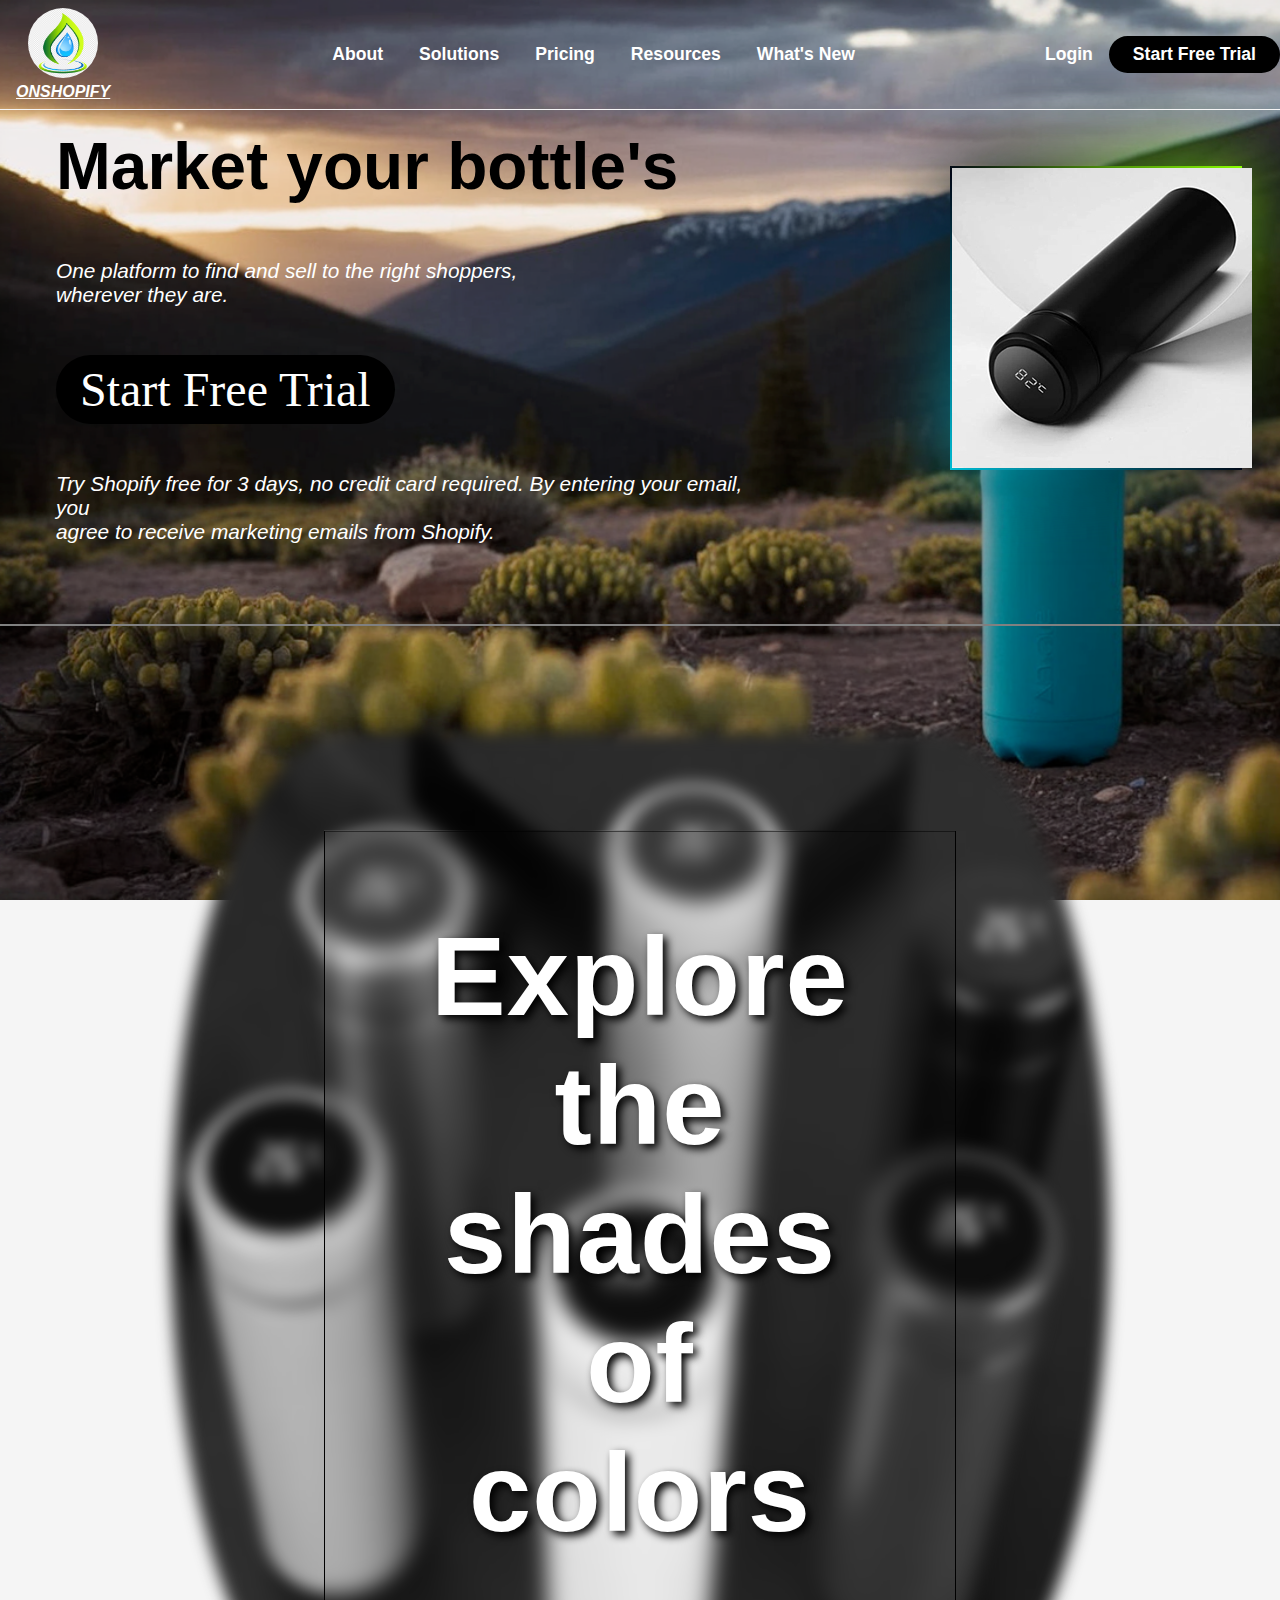
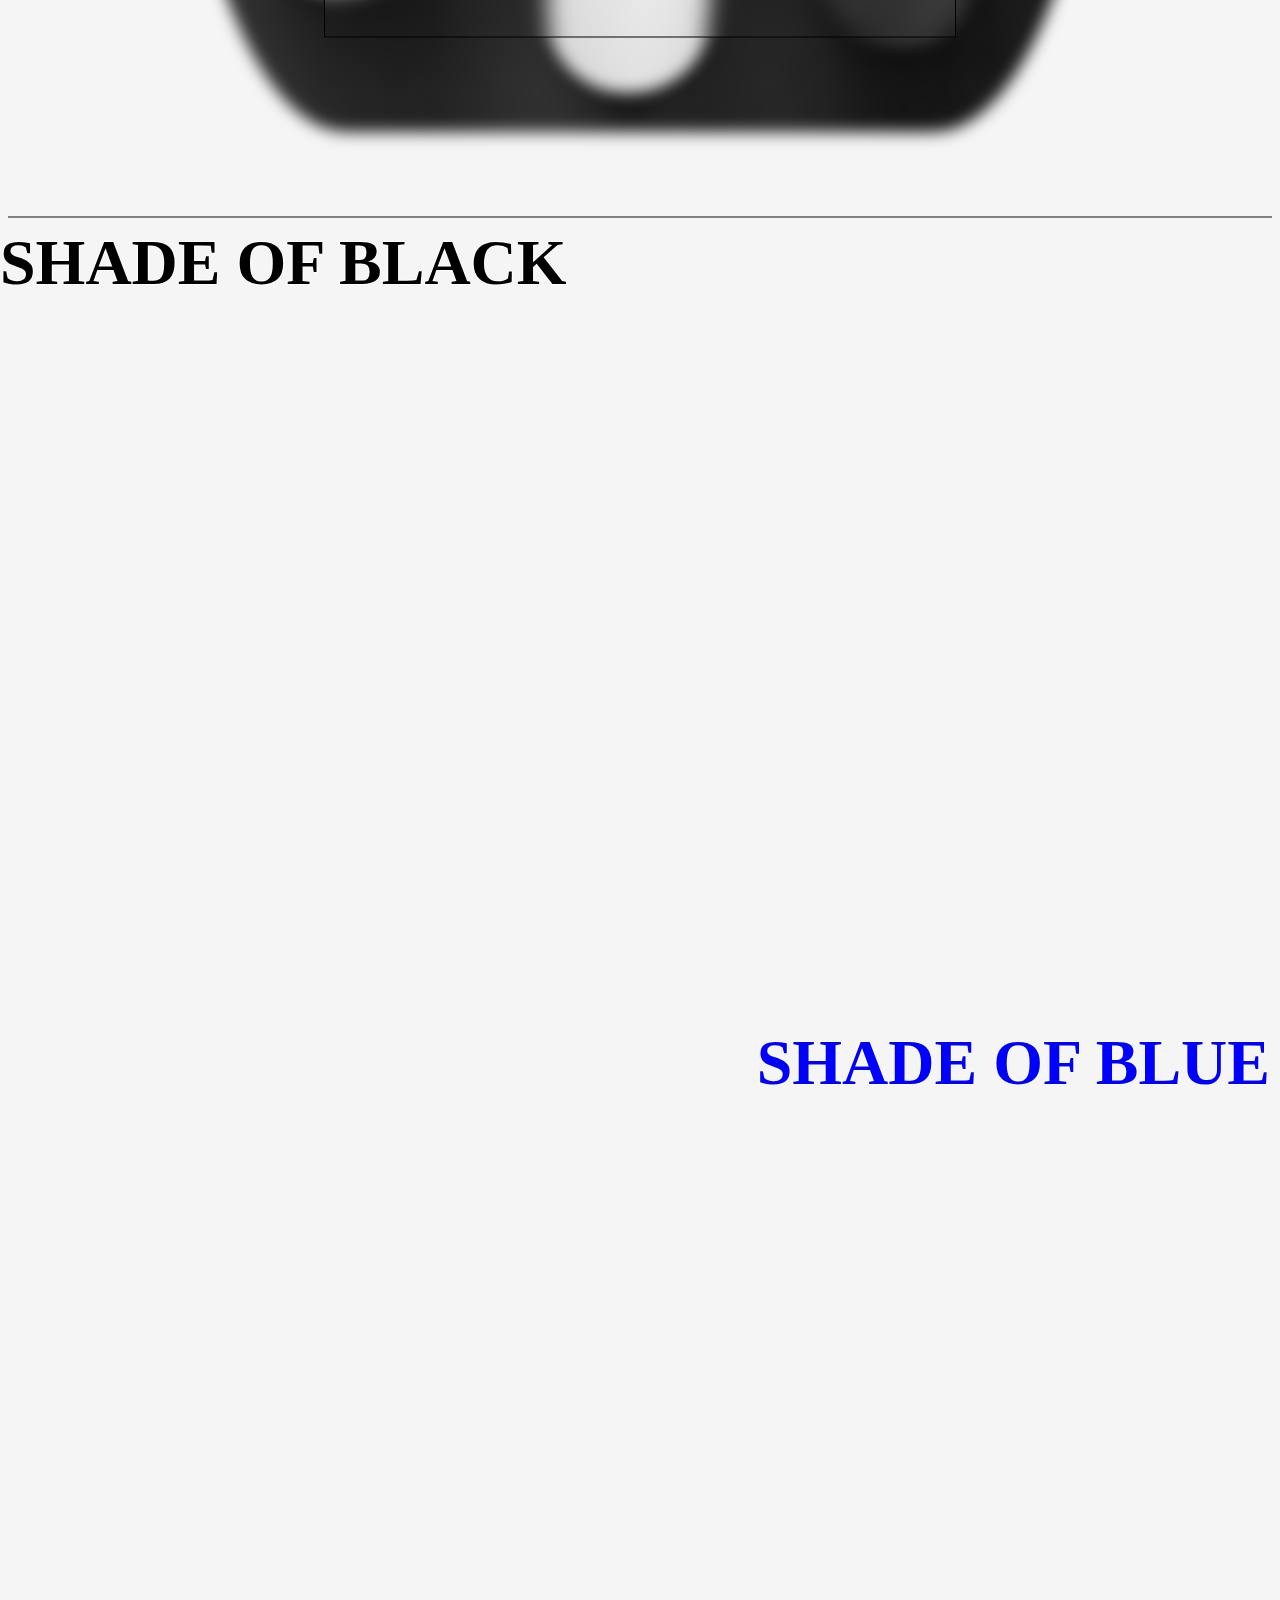
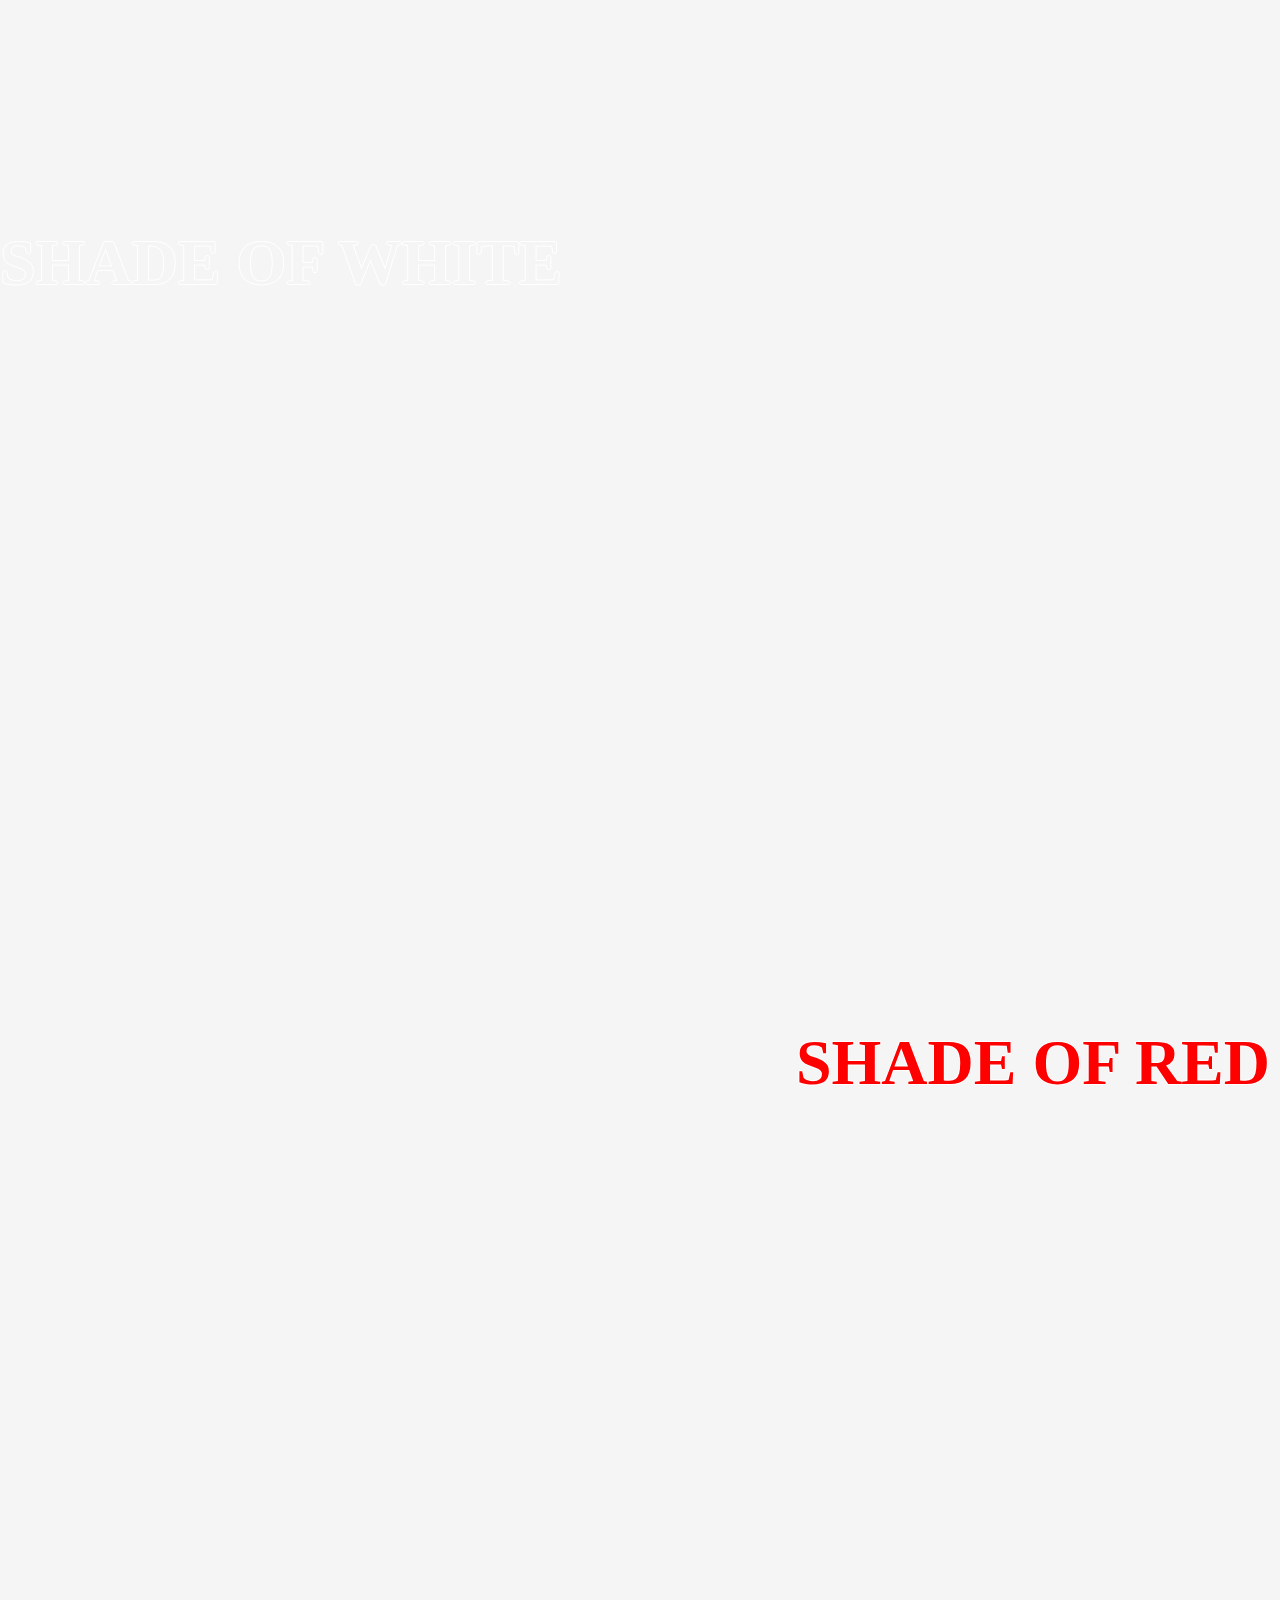
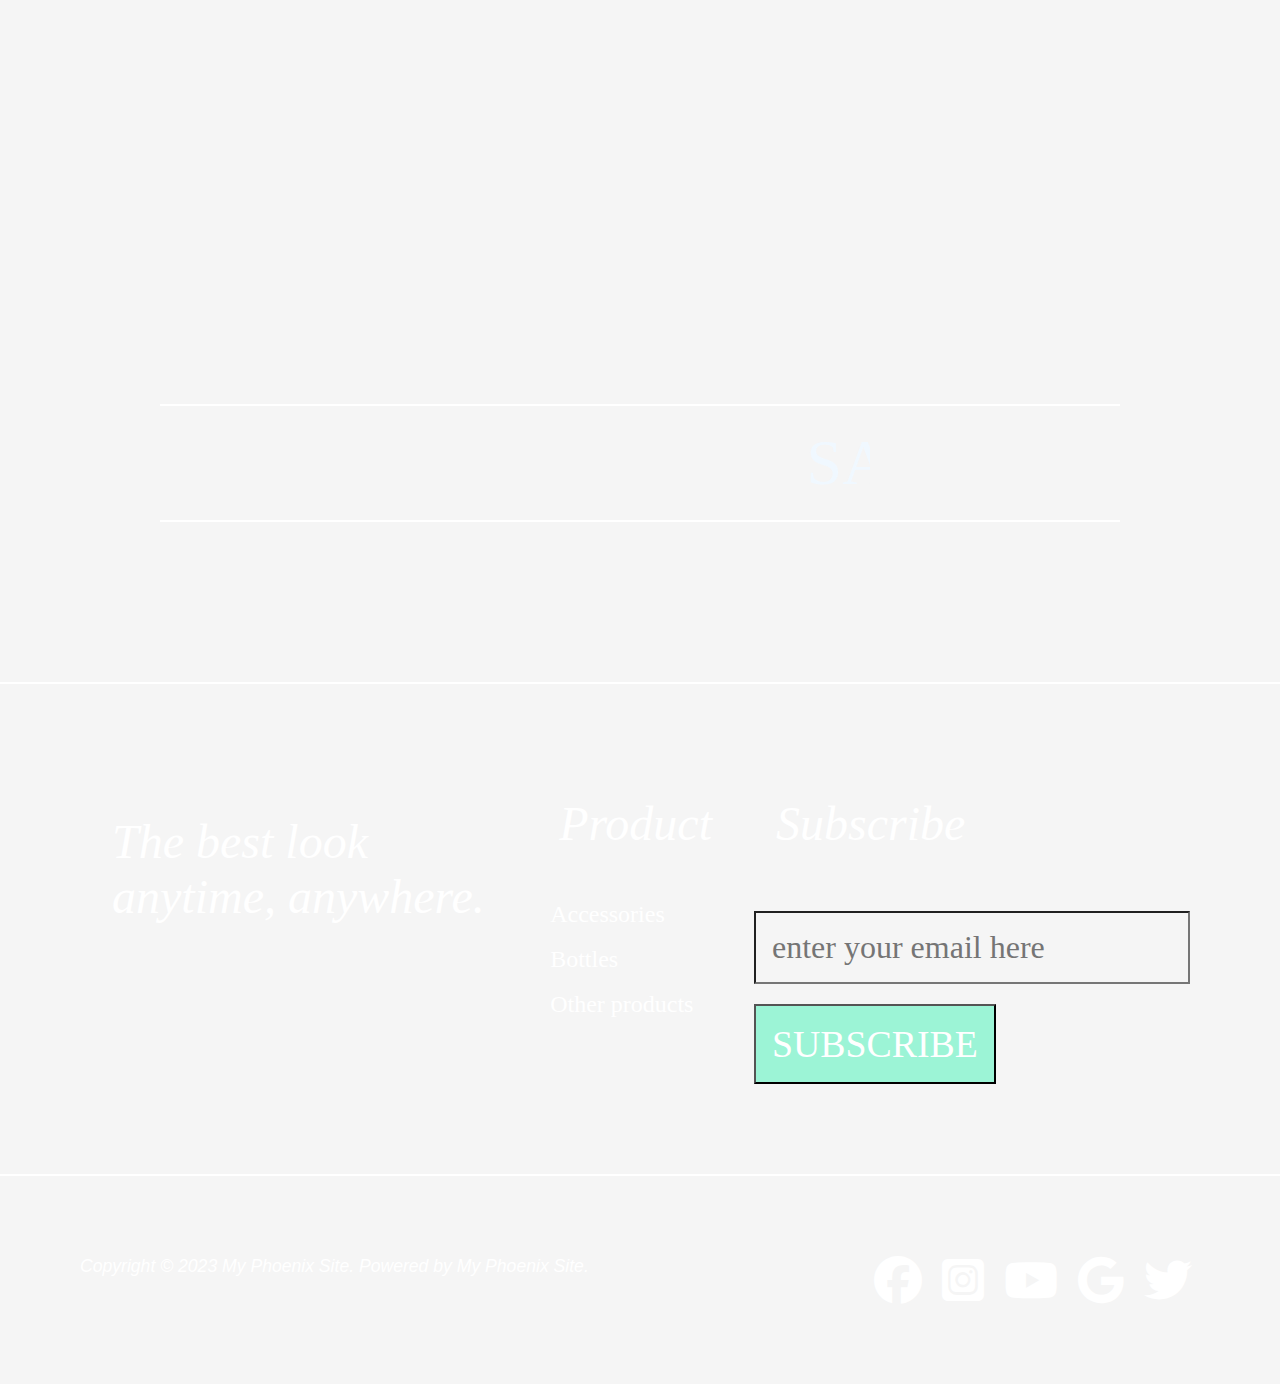
<file: index.html>
<!DOCTYPE html>
<html lang="en">

<head>
    <title></title>
    <meta charset="UTF-8">
    <meta name="viewport" content="width=device-width, initial-scale=1">
    <link href="shop.css" rel="stylesheet">
    <!-- <link href="https://cdnjs.cloudflare.com/ajax/libs/font-awesome/6.5.1/css/all.min.css" rel="stylesheet"> -->
    <link rel="stylesheet" href="https://cdnjs.cloudflare.com/ajax/libs/font-awesome/4.7.0/css/font-awesome.min.css">
    <link rel="stylesheet" href="https://cdnjs.cloudflare.com/ajax/libs/font-awesome/6.5.1/css/all.css">
</head>

<body>
    <header>
        <nav id="navbar">
            <div class="c1">
                <a href="shop.html"><img src="logo.png" alt="no image" width="70" height="70"
                        style="border-radius: 50%;">
                    <p id="logoname"><i>ONSHOPIFY</i></p>
                </a>
                <div>
                    <a href="#" aria-hidden="true"></a>
                    <a href="about.html">About</a>
                    <a href="#">Solutions</a>
                    <a href="#">Pricing</a>
                    <a href="#">Resources</a>
                    <a href="#">What's New</a>
                </div>

                <div class="c2">
                    <a href="loginform.html">Login</a>
                    <a href="loginform.html" id="d1">Start Free Trial</a>
                </div>

            </div>
        </nav>
    </header>

    <br>
    <div class="div1">

        <div class="div2">
            <h1 class="intro1">Market your bottle's</h1>
            <br>
            <p class="intro">One platform to find and sell to the right shoppers,<br>wherever they are.</p>
            <br>
            <a href="loginform.html" id="d1">Start Free Trial</a> <br> <br>
            <p class="intro">Try Shopify free for 3 days, no credit card required. By entering your email, you<br>agree
                to receive
                marketing emails from Shopify.</p>
        </div>
        <br>
        <br>

        <div class="box">
            <div class="imgbx">
                <!-- <img src="bottle.jpg" alt=".." usemap="#workmap" width="300px" height="300px">
                <map name="workmap">
                    <area target="_blank" alt="" title="" href="bottlecapspec.html"
                        coords="365,737,411,737,463,737,517,746,565,767,616,799,658,835,696,886,718,937,729,1000,736,1067,727,1098,704,1126,663,1171,629,1199,593,1222,563,1252,532,1271,486,1280,445,1280,372,1250,294,1207,254,1178,219,1104,194,1043,189,978,190,924,227,856"
                        shape="poly">
                    <area target="_blank" alt="" title="" href="bottlebodyspec.html"
                        coords="409,718,437,674,494,635,537,599,594,558,654,498,706,451,763,404,813,363,870,313,939,256,1058,142,1086,126,1134,109,1168,109,1206,109,1242,125,1282,142,1314,175,1352,207,1379,236,1404,264,1416,307,1416,356,1416,400,1396,439,1336,492,1290,549,1244,600,1175,657,1132,697,1086,738,1050,771,1005,811,975,832,936,873,899,904,865,937,841,978,797,1014,775,1038,753,1047,733,991,733,941,711,873,696,831,646,784,617,757,592,739,533,725,476,722,454,716"
                        shape="poly">
                </map> -->

                <!-- Image Map Generated by http://www.image-map.net/ -->
                <img src="bottle-transformed.jpeg" usemap="#image-map">

                <map name="image-map">
                    <area target="" alt="" title="" href="bottlecapspec.html" coords="92,210,59" shape="circle">
                    <area target="" alt="" title="" href="bottlebodyspec.html"
                        coords="85,136,219,26,263,34,276,53,282,79,227,138,180,178,163,188,121,147" shape="poly">
                </map>
            </div>
            <div class="content">
                <a href="#" style="color: white;">
                    <h2>Shop Now<br><span>Creative Design</span></h2>
                </a>
            </div>
        </div>
    </div>




    <br>
    <div class="div4">
        <img id="gray" src="temp.png" alt="Snow">
        <div class="centered">
            <h1>Explore the <br>shades of colors</h1>
        </div>
    </div>

    <div class="fixed-bg1">
        <h1> SHADE OF BLACK </h1>
    </div>
    <div class="fixed-bg2">
        <h1> SHADE OF BLUE </h1>
    </div>
    <div class="fixed-bg3">
        <h1> SHADE OF WHITE </h1>
    </div>
    <div class="fixed-bg4">
        <h1> SHADE OF RED </h1>
    </div>
    <br>

    <footer>
        <div class="footer">
            <marquee width="50%">SALE UP TO 25% OFF FOR ALL PRODUCTS..........!!!!!</marquee>
        </div>

        <div class="footer2">
            <div class="pp">
                <br>
                <p class="ppp">The best look anytime, anywhere.</p>
            </div>
            <div class="pro">
                <p class="ppp">Product</p>
                <br>
                <a href="#">Accessories</a><br><br>
                <a href="#">Bottles</a><br><br>
                <a href="#">Other products</a>
            </div>

            <div class="sub">
                <p class="ppp">Subscribe</p>
                <br>
                <input type="email" name="email" placeholder="enter your email here">
                <br>
                <button>SUBSCRIBE</button>
            </div>
        </div>

        <div class="footer3">
            <div class="f1">
                <p class="f11">Copyright © 2023 My Phoenix Site. Powered by My Phoenix Site.</p>
            </div>
            <div class="f2">
                <a href="#"><i class="fa-brands fa-facebook" style="font-size: 48px;"></i></a>
                <a href="#"><i class="fa-brands fa-square-instagram" style="font-size: 48px;"></i></a>
                <a href="#"><i class="fa-brands fa-youtube" style="font-size: 48px;"></i></a>
                <a href="#"><i class="fa-brands fa-google" style="font-size: 48px;"></i></a>
                <a href="#"><i class="fa-brands fa-twitter" style="font-size: 48px;"></i></a>
            </div>

        </div>

    </footer>


</body>

</html>
</file>
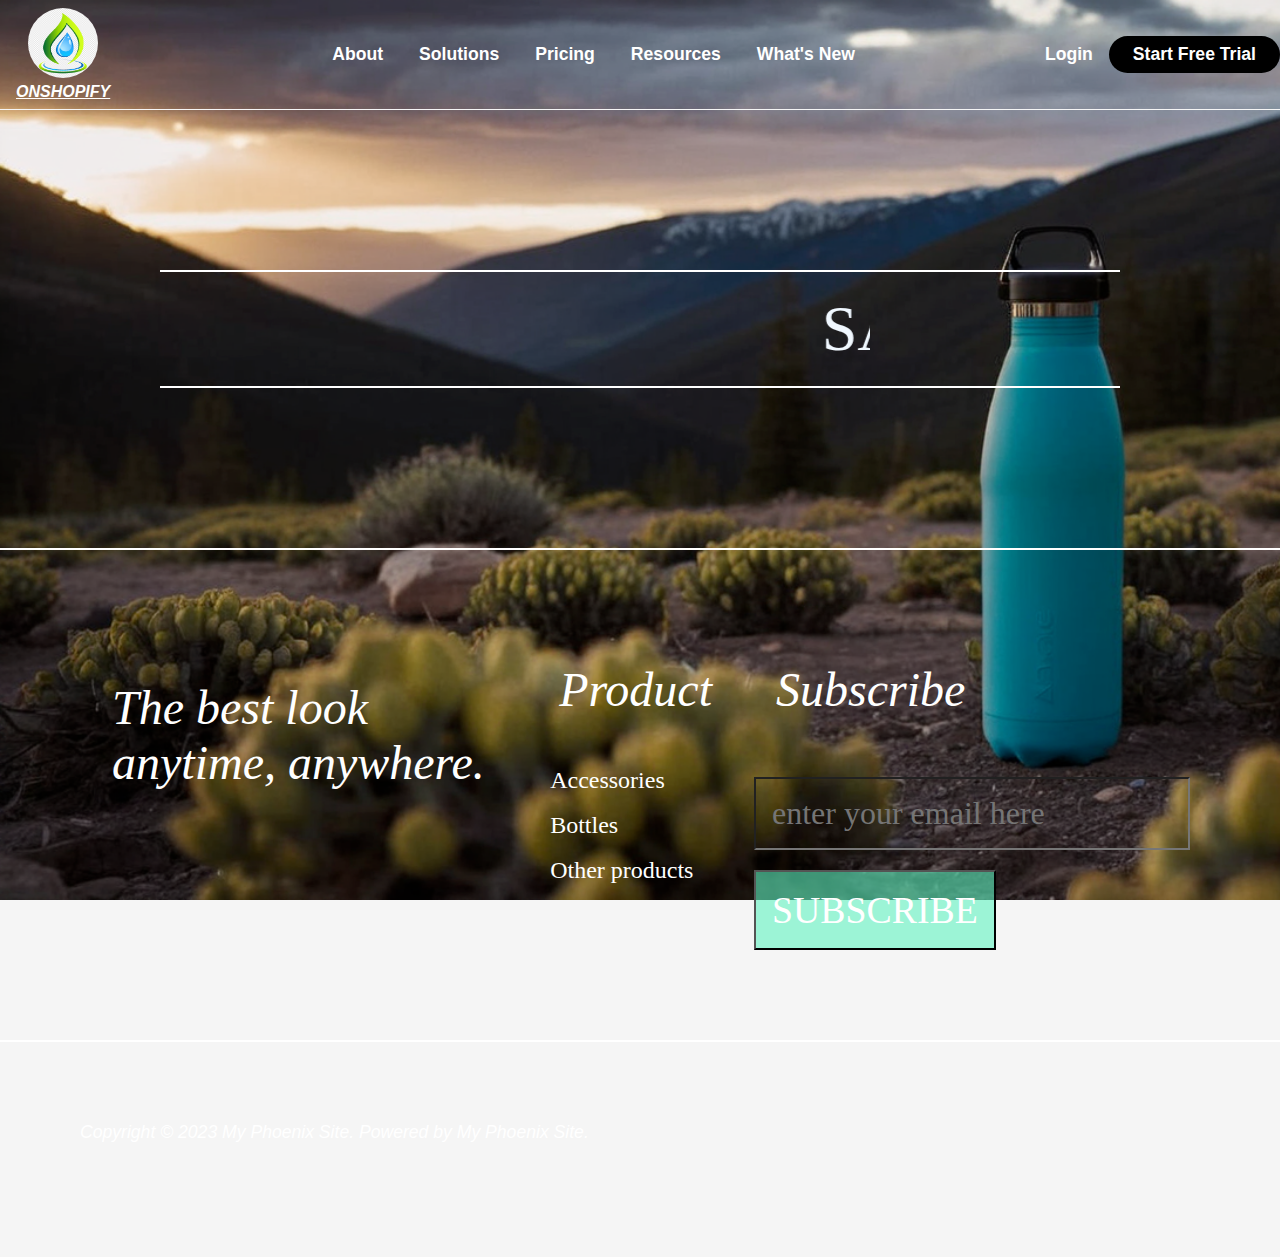
<file: about.html>
<!DOCTYPE html>
<html lang="en">
<head>
    <meta charset="UTF-8">
    <meta name="viewport" content="width=device-width, initial-scale=1.0">
    <title>About me</title>
    <link href="shop.css" rel="stylesheet">
</head>
<body>
    <header>
        <nav id="navbar">
            <div class="c1">
                <a href="shop.html"><img src="logo.png" alt="no image" width="70" height="70" style="border-radius: 50%;"><p id="logoname"><i>ONSHOPIFY</i></p></a>
                <div>
                    <a href="#" aria-hidden="true"></a>
                    <a href="#">About</a>
                    <a href="#">Solutions</a>
                    <a href="#">Pricing</a>
                    <a href="#">Resources</a>
                    <a href="#">What's New</a>
                </div>
                
                <div class="c2">
                    <a href="loginform.html">Login</a>
                    <a href="loginform.html" id="d1">Start Free Trial</a>
                </div>

            </div>
        </nav>
    </header>

    <footer>
        <div class="footer">
            <marquee width="50%">SALE UP TO 25% OFF FOR ALL PRODUCTS..........!!!!!</marquee>
        </div>

        <div class="footer2">
            <div class="pp">
                <br>
                <p class="ppp">The best look anytime, anywhere.</p>
            </div>
            <div class="pro">
                <p class="ppp">Product</p>
                <br>
                <a href="#">Accessories</a><br><br>
                <a href="#">Bottles</a><br><br>
                <a href="#">Other products</a>
            </div>

            <div class="sub">
                <p class="ppp">Subscribe</p>
                <br>
                <input type="email" name="email" placeholder="enter your email here">
                <br>
                <button>SUBSCRIBE</button>
            </div>
        </div>

        <div class="footer3">
            <div class="f1">
                <p class="f11">Copyright © 2023 My Phoenix Site. Powered by My Phoenix Site.</p>
            </div>
            <div class="f2">
                <a href="#"><i class="fa-brands fa-facebook" style="font-size: 48px;"></i></a>
                <a href="#"><i class="fa-brands fa-square-instagram" style="font-size: 48px;"></i></a>
                <a href="#"><i class="fa-brands fa-youtube" style="font-size: 48px;"></i></a>
                <a href="#"><i class="fa-brands fa-google" style="font-size: 48px;"></i></a>
                <a href="#"><i class="fa-brands fa-twitter" style="font-size: 48px;"></i></a>
            </div>

        </div>

    </footer>
    
</body>
</html>
</file>
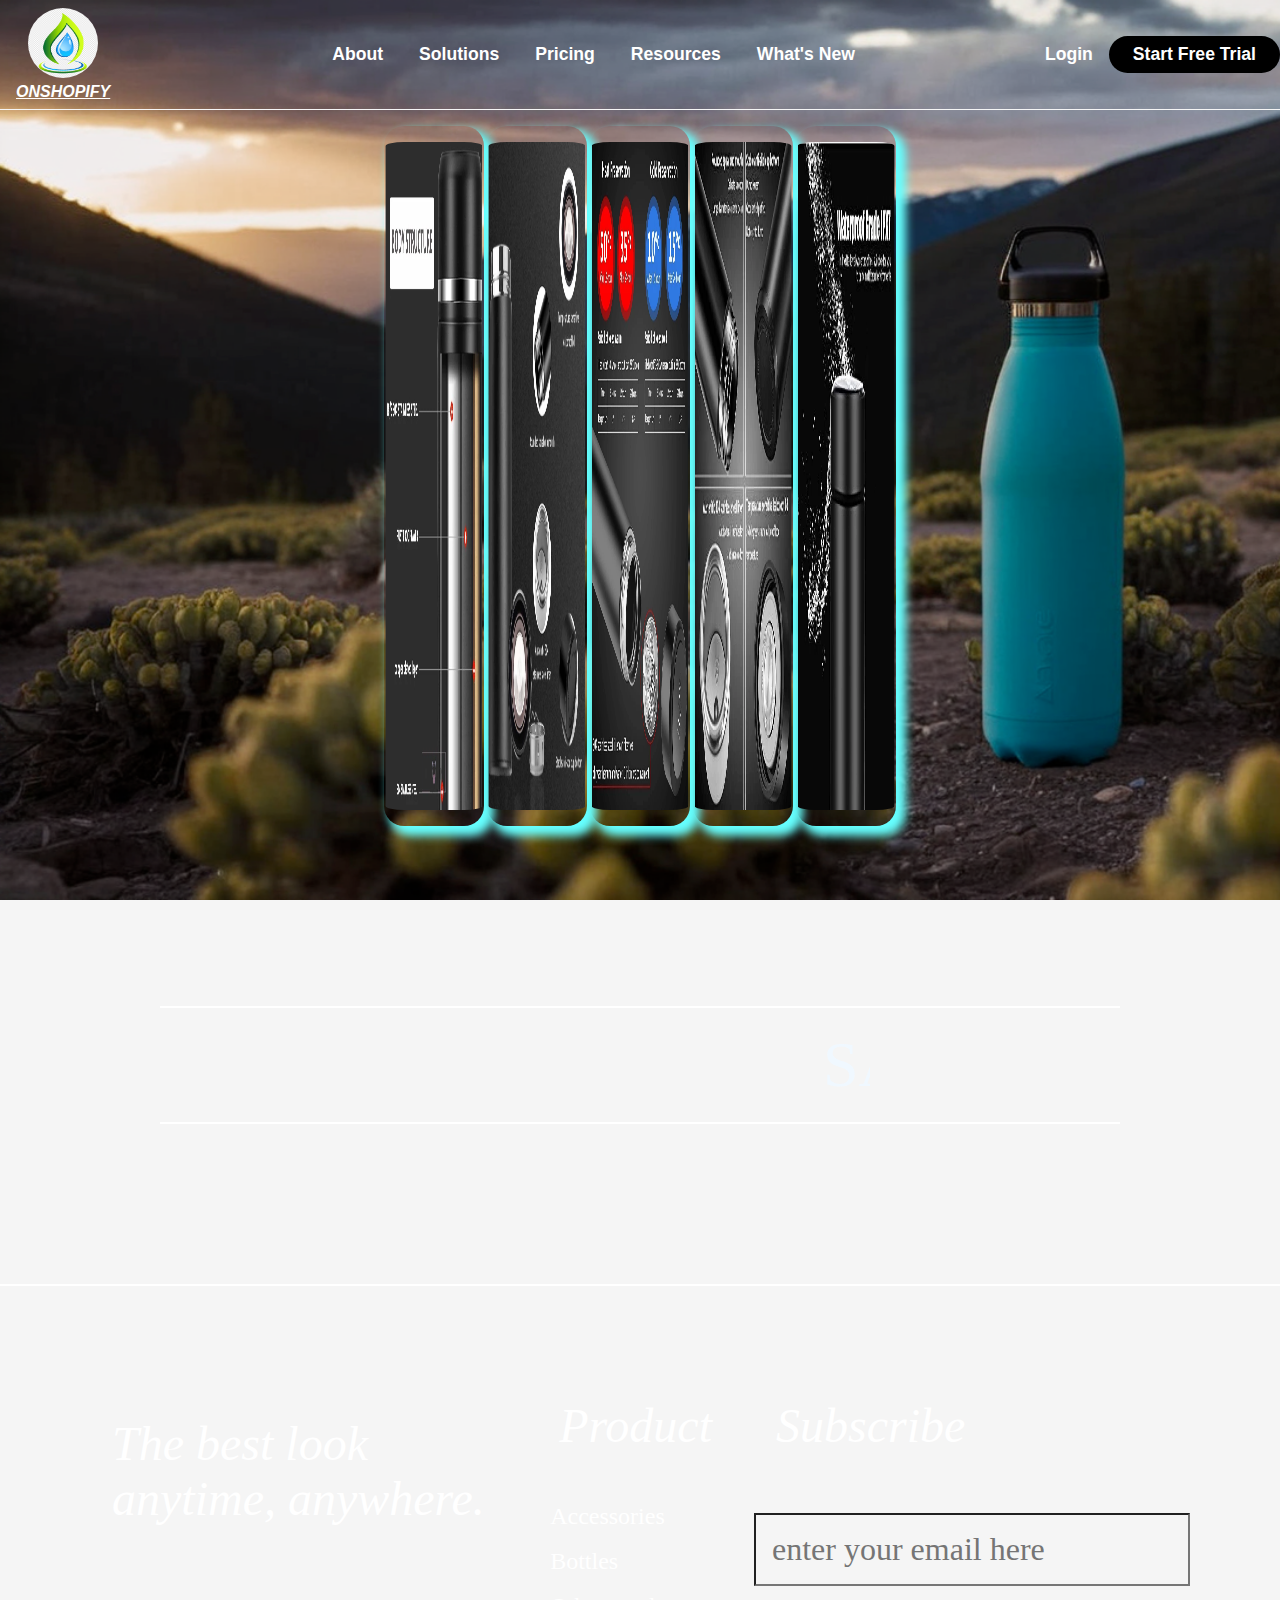
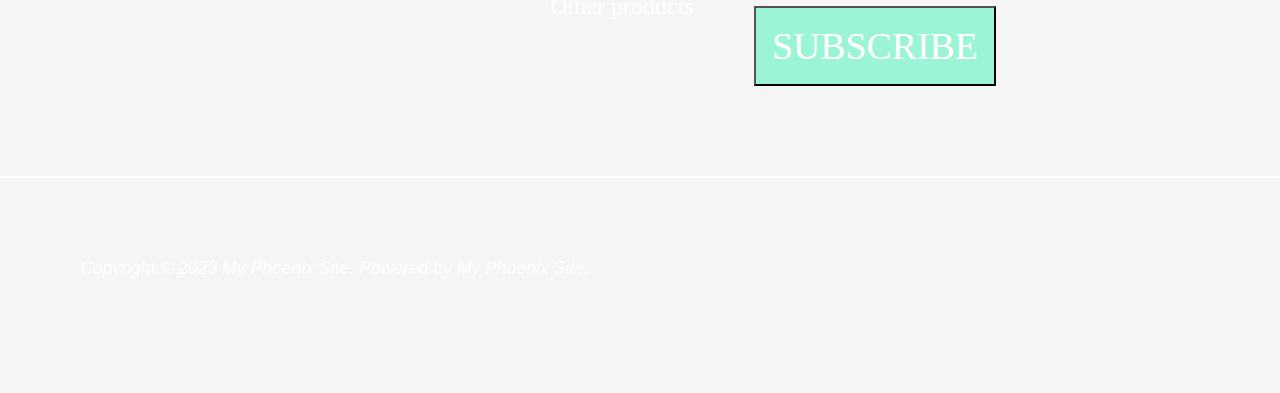
<file: bottlebodyspec.html>
<!DOCTYPE html>
<html lang="en">

<head>
    <meta charset="UTF-8">
    <meta name="viewport" content="width=device-width, initial-scale=1.0">
    <title>About me</title>
    <link href="shop.css" rel="stylesheet">

    <style>
        .img {
            display: flex;
            flex-direction: row;
            justify-content: center; 
            align-items: center; 


        }

        .img .img2 {
            border-radius: 20px;
            padding: 1rem 0.1rem;
        }

        .img .img2 img {
            border-radius: 20px;
            padding: 1rem 0.1rem;
            width: 100px;
            height: 700px;
            transition: 2s;
            box-shadow: 7px 7px 10px 3px #66ffff;
        }

        .img .img2 img:hover {
            
            width: 700px;
            height: 800px;
        }
    </style>
</head>

<body>
    <header>
        <nav id="navbar">
            <div class="c1">
                <a href="shop.html"><img src="logo.png" alt="no image" width="70" height="70" style="border-radius: 50%;">
                    <p id="logoname"><i>ONSHOPIFY</i></p>
                </a>
                <div>
                    <a href="#" aria-hidden="true"></a>
                    <a href="#">About</a>
                    <a href="#">Solutions</a>
                    <a href="#">Pricing</a>
                    <a href="#">Resources</a>
                    <a href="#">What's New</a>
                </div>

                <div class="c2">
                    <a href="loginform.html">Login</a>
                    <a href="loginform.html" id="d1">Start Free Trial</a>
                </div>

            </div>
        </nav>
    </header>

    <div class="img">
        <div class="img2"><img src="bottlespec.webp" alt=".."></div>
        <div class="img2"><img src="bottlespec2.webp" alt=".."></div>
        <div class="img2"><img src="bottlespec6.webp" alt=".."></div>
        <div class="img2"><img src="bottlespec7.webp" alt=".."></div>
        <div class="img2"><img src="bottlespec8.webp" alt=".."></div>

    </div>

    <footer>
        <div class="footer">
            <marquee width="50%">SALE UP TO 25% OFF FOR ALL PRODUCTS..........!!!!!</marquee>
        </div>

        <div class="footer2">
            <div class="pp">
                <br>
                <p class="ppp">The best look anytime, anywhere.</p>
            </div>
            <div class="pro">
                <p class="ppp">Product</p>
                <br>
                <a href="#">Accessories</a><br><br>
                <a href="#">Bottles</a><br><br>
                <a href="#">Other products</a>
            </div>

            <div class="sub">
                <p class="ppp">Subscribe</p>
                <br>
                <input type="email" name="email" placeholder="enter your email here">
                <br>
                <button>SUBSCRIBE</button>
            </div>
        </div>

        <div class="footer3">
            <div class="f1">
                <p class="f11">Copyright © 2023 My Phoenix Site. Powered by My Phoenix Site.</p>
            </div>
            <div class="f2">
                <a href="#"><i class="fa-brands fa-facebook" style="font-size: 48px;"></i></a>
                <a href="#"><i class="fa-brands fa-square-instagram" style="font-size: 48px;"></i></a>
                <a href="#"><i class="fa-brands fa-youtube" style="font-size: 48px;"></i></a>
                <a href="#"><i class="fa-brands fa-google" style="font-size: 48px;"></i></a>
                <a href="#"><i class="fa-brands fa-twitter" style="font-size: 48px;"></i></a>
            </div>

        </div>

    </footer>
</body>

</html>
</file>
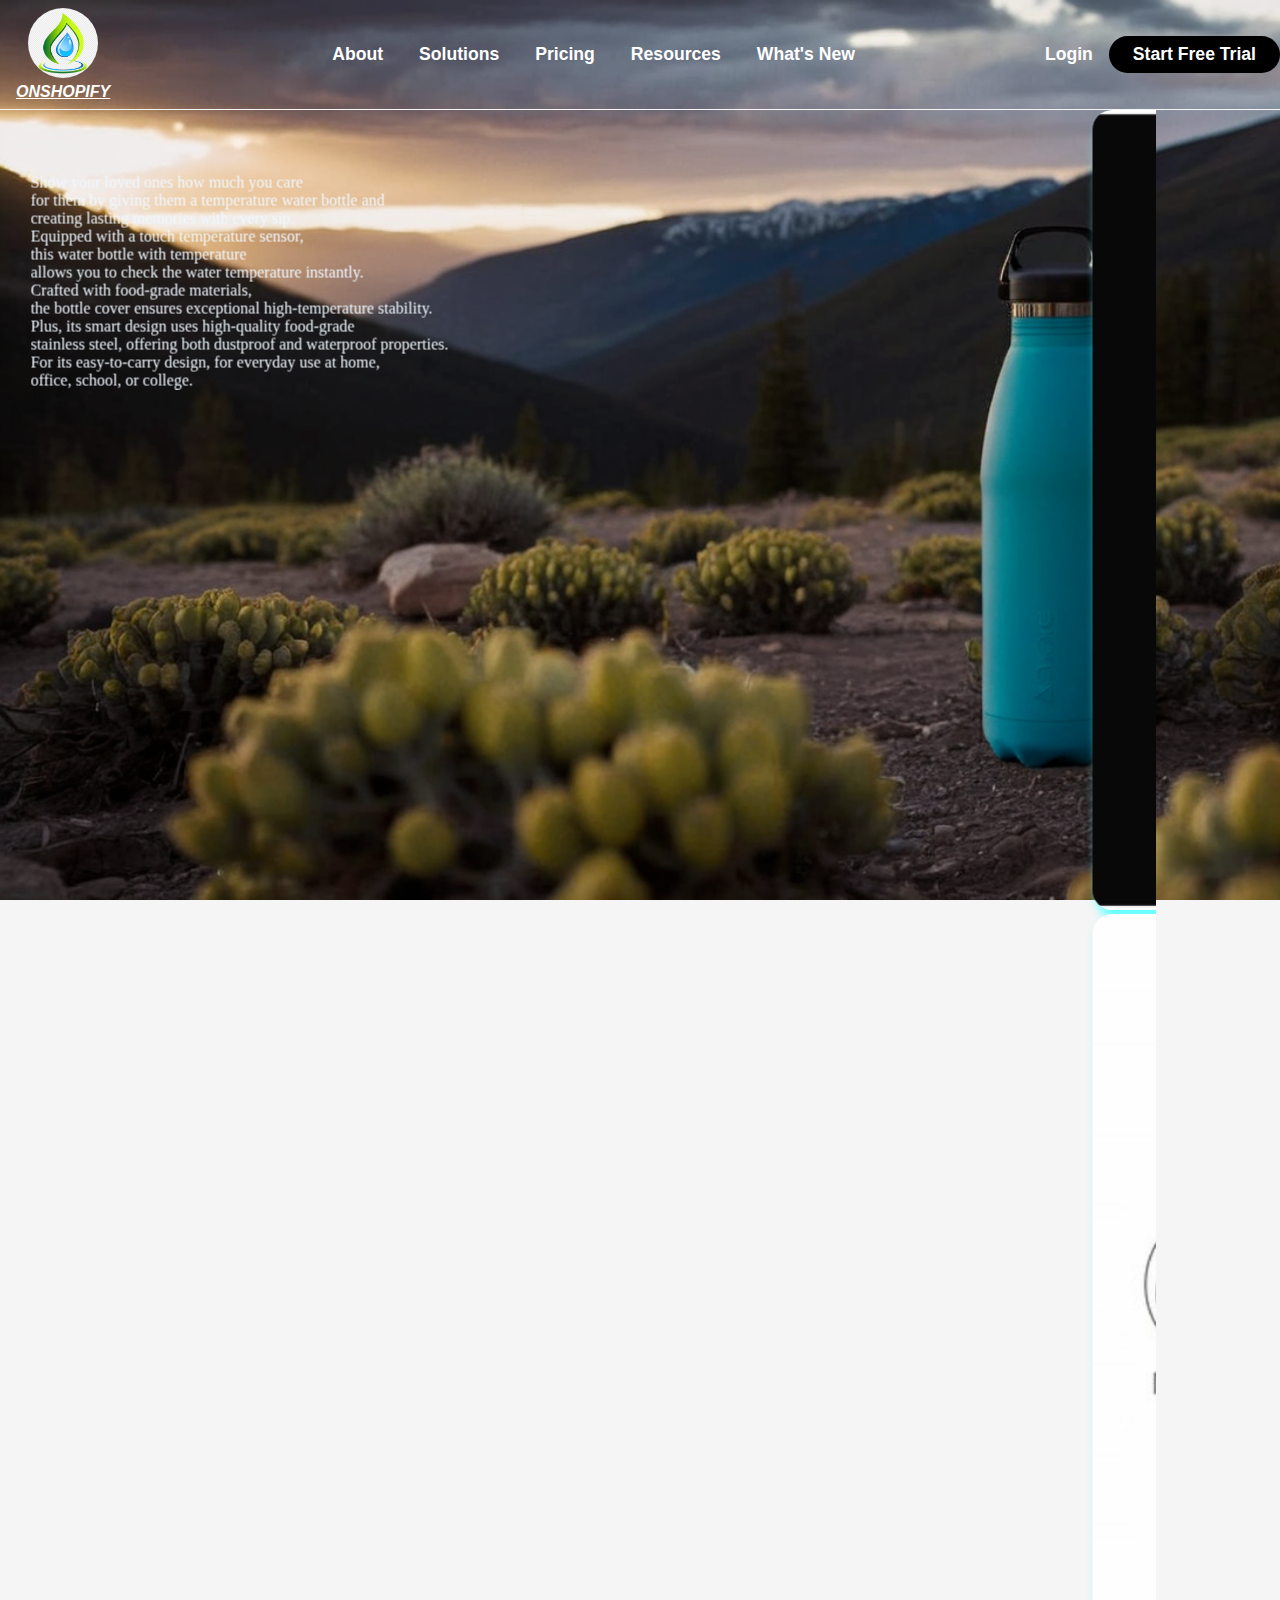
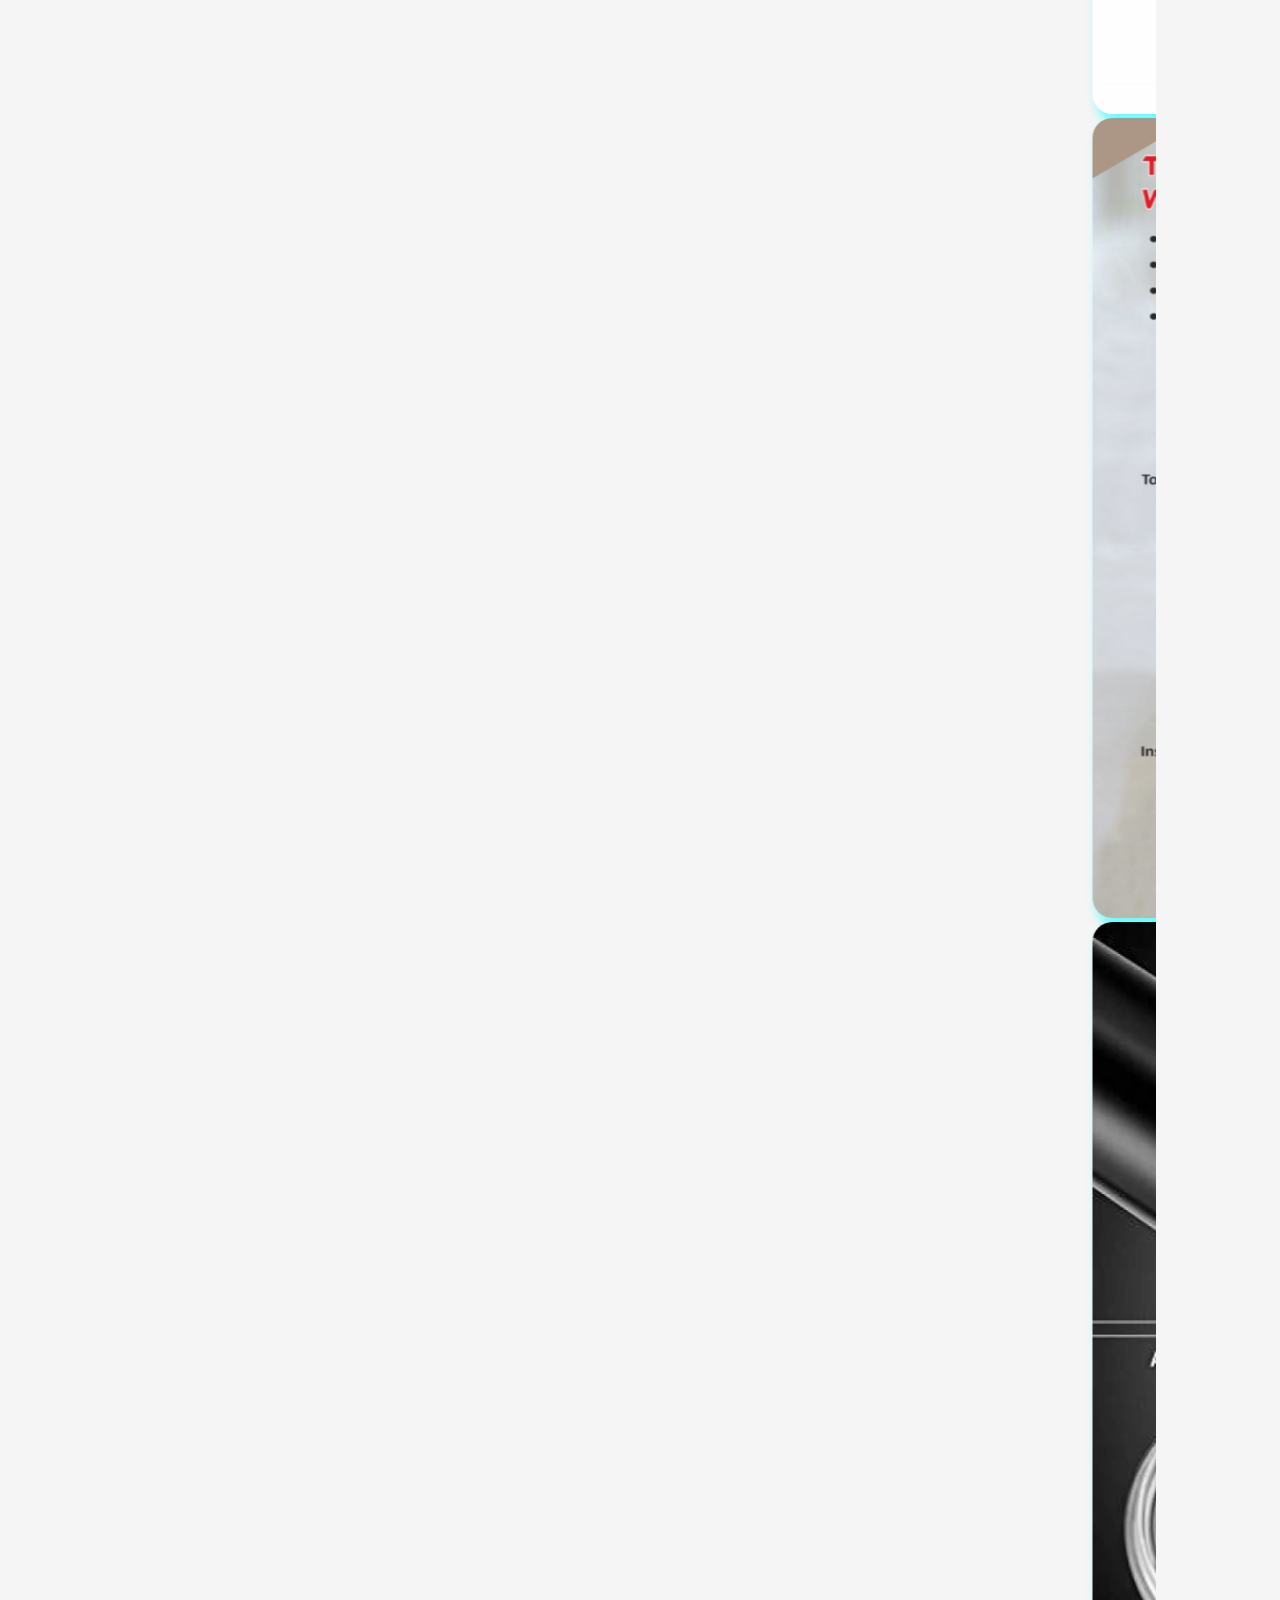
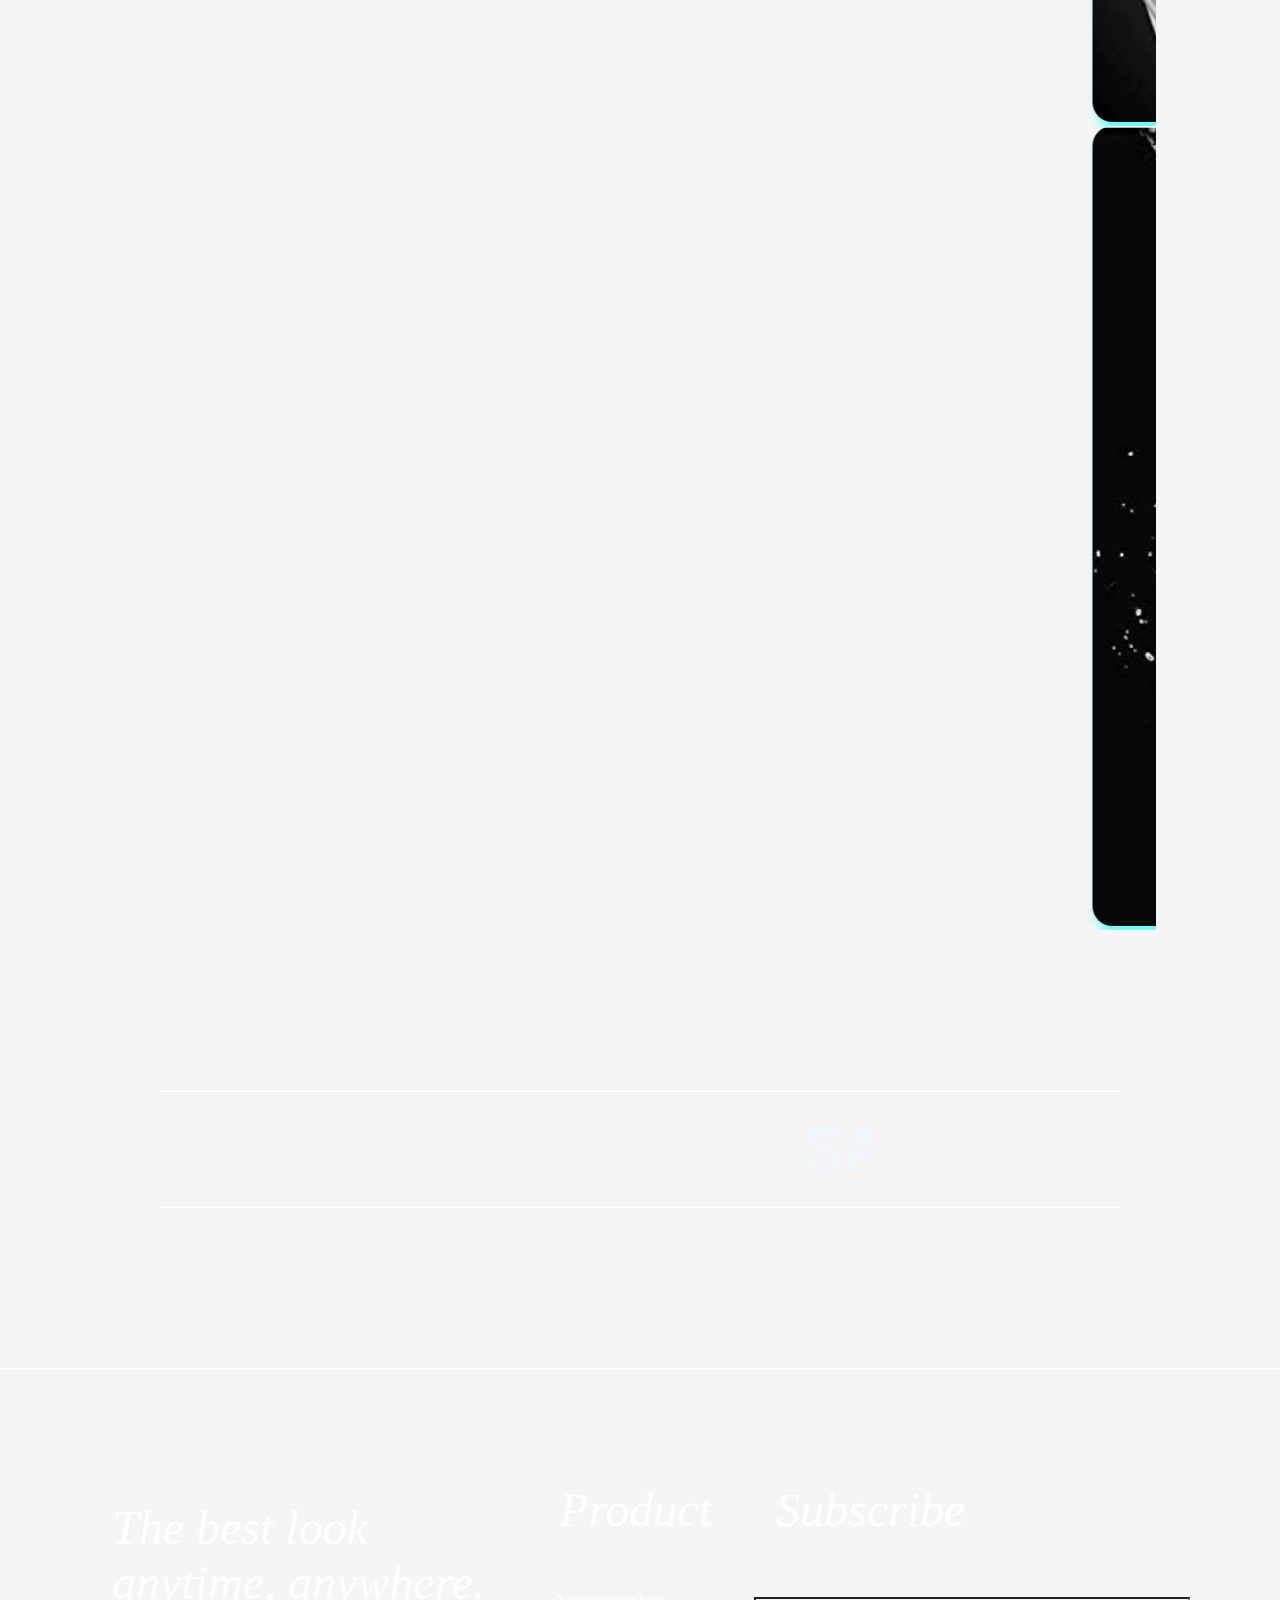
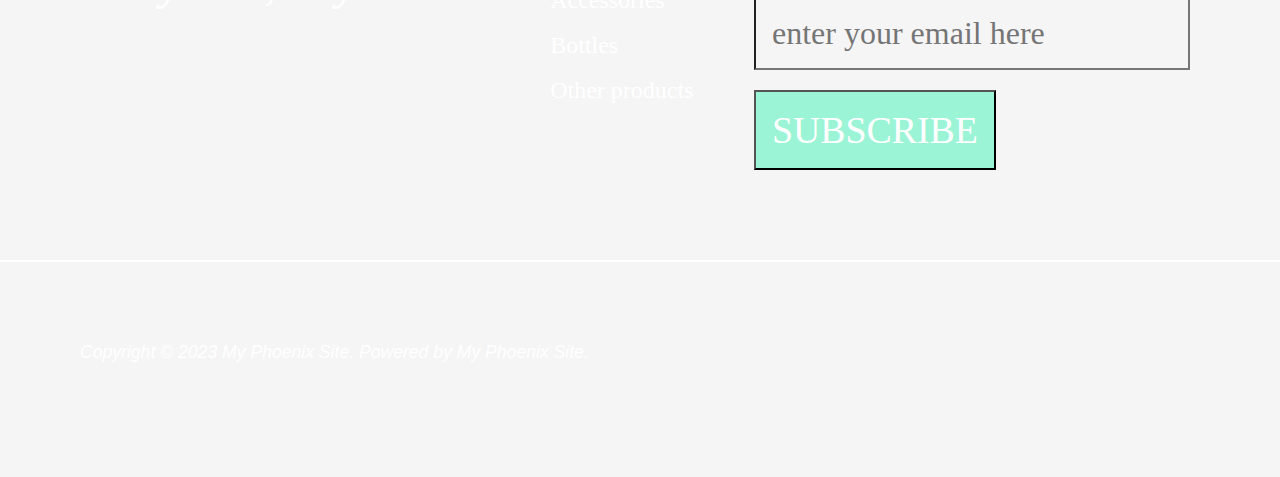
<file: bottlecapspec.html>
<!DOCTYPE html>
<html lang="en">

<head>
    <meta charset="UTF-8">
    <meta name="viewport" content="width=device-width, initial-scale=1.0">
    <title>About me</title>
    <link href="shop.css" rel="stylesheet">

    <style>
        .con {

            display: flex;
            justify-content: center;
            flex-direction: row;
        }

        .img {

            display: flex;
            justify-content: center;
            align-items: center;
            width: 1000px;
        }

        .img .img2 {
            border-radius: 20px;
        }

        .img .img2 img {
            border-radius: 20px;

            width: 700px;
            height: 800px;
            transition: 2s;
            box-shadow: 7px 7px 10px 3px #66ffff;
            animation: 20s infinite anim;

        }

        @keyframes anim {
            0% {
                transform: rotateX(90deg);
            }


            100% {
                transform: rotateX(0);
            }
        }


        .para {
            /* border: 1px solid red; */
            color: aliceblue;
            /* writing-mode: vertical-rl; */
            width: 500px;
            transition: 2s;

        }

        .p1 {
            /* border: 1px solid white; */
            font-size: 1rem;
            /* text-orientation: upright; */
        }
    </style>
</head>

<body>
    <header>
        <nav id="navbar">
            <div class="c1">
                <a href="shop.html"><img src="logo.png" alt="no image" width="70" height="70" style="border-radius: 50%;">
                    <p id="logoname"><i>ONSHOPIFY</i></p>
                </a>
                <div>
                    <a href="#" aria-hidden="true"></a>
                    <a href="#">About</a>
                    <a href="#">Solutions</a>
                    <a href="#">Pricing</a>
                    <a href="#">Resources</a>
                    <a href="#">What's New</a>
                </div>

                <div class="c2">
                    <a href="loginform.html">Login</a>
                    <a href="loginform.html" id="d1">Start Free Trial</a>
                </div>

            </div>
        </nav>
    </header>

    <div class="con">
        <div class="para">
            <!-- <marquee behaviour="slide"  >
                <p class="p1">Show your loved ones how much you care for them by giving them a temperature water bottle and creating lasting memories with every sip. Equipped with a touch temperature sensor, this water bottle with temperature allows you to check the water temperature instantly. Crafted with food-grade materials, the bottle cover ensures exceptional high-temperature stability.
                    Plus, its smart design uses high-quality food-grade stainless steel, offering both dustproof and waterproof properties. 
                    For its easy-to-carry design, for everyday use at home, office, school, or college. </p>
            </marquee> -->
            <marquee direction="down" width="450" height="4000" behavior="alternate" >
                <marquee behavior="alternate">
                    Show your loved ones how much you care 
                    <br>for them by giving them a temperature water bottle and 
                    <br>creating lasting memories with every sip. 
                    <br>Equipped with a touch temperature sensor, 
                    <br>this water bottle with temperature 
                    <br>allows you to check the water temperature instantly. 
                    <br>Crafted with food-grade materials, 
                    <br>the bottle cover ensures exceptional high-temperature stability.
                    <br>Plus, its smart design uses high-quality food-grade 
                    <br>stainless steel, offering both dustproof and waterproof properties. 
                    <br>For its easy-to-carry design, for everyday use at home, 
                    <br>office, school, or college.</marquee>
            </marquee>

        </div>


        <div class="img">

            <marquee width="70%">
                <div class="img2"><img src="bottlespec5.jpg" alt=".."></div>
                <div class="img2"><img src="bottlespec4.jpg" alt=".."></div>
                <div class="img2"><img src="bottlespec3.png" alt=".."></div>
                <div class="img2"><img src="bottlespec7.webp" alt=".."></div>
                <div class="img2"><img src="bottlespec8.webp" alt=".."></div>
            </marquee>
        </div>

    </div>

    <footer>
        <div class="footer">
            <marquee width="50%">SALE UP TO 25% OFF FOR ALL PRODUCTS..........!!!!!</marquee>
        </div>

        <div class="footer2">
            <div class="pp">
                <br>
                <p class="ppp">The best look anytime, anywhere.</p>
            </div>
            <div class="pro">
                <p class="ppp">Product</p>
                <br>
                <a href="#">Accessories</a><br><br>
                <a href="#">Bottles</a><br><br>
                <a href="#">Other products</a>
            </div>

            <div class="sub">
                <p class="ppp">Subscribe</p>
                <br>
                <input type="email" name="email" placeholder="enter your email here">
                <br>
                <button>SUBSCRIBE</button>
            </div>
        </div>

        <div class="footer3">
            <div class="f1">
                <p class="f11">Copyright © 2023 My Phoenix Site. Powered by My Phoenix Site.</p>
            </div>
            <div class="f2">
                <a href="#"><i class="fa-brands fa-facebook" style="font-size: 48px;"></i></a>
                <a href="#"><i class="fa-brands fa-square-instagram" style="font-size: 48px;"></i></a>
                <a href="#"><i class="fa-brands fa-youtube" style="font-size: 48px;"></i></a>
                <a href="#"><i class="fa-brands fa-google" style="font-size: 48px;"></i></a>
                <a href="#"><i class="fa-brands fa-twitter" style="font-size: 48px;"></i></a>
            </div>

        </div>

    </footer>

</body>

</html>
</file>
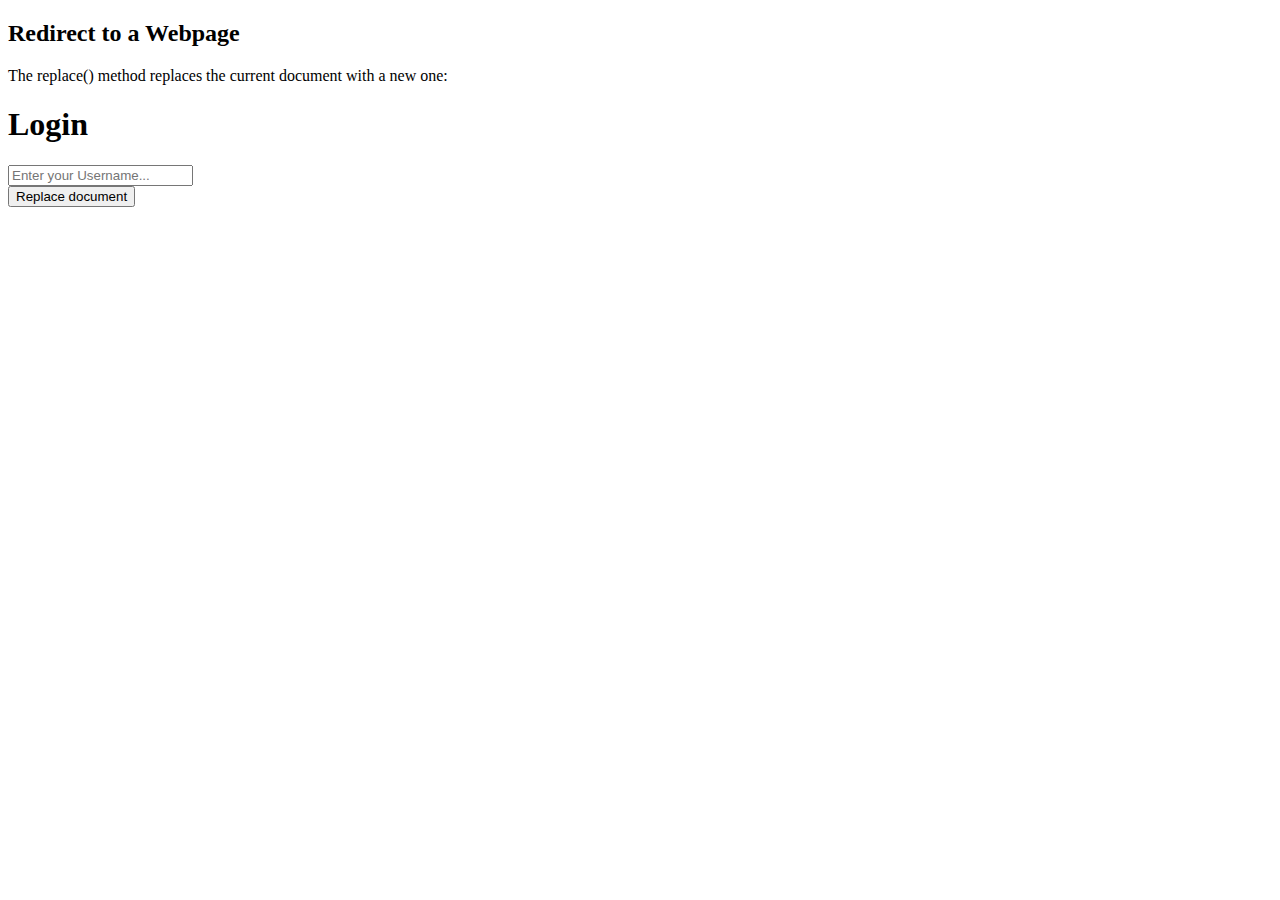
<file: button.html>
<!DOCTYPE html>
<html>
<body>

<h2>Redirect to a Webpage</h2>
<p>The replace() method replaces the current document with a new one:</p>

<h1>Login</h1>
    <input type="text" id="username" class="form-control" placeholder="Enter your Username...">
    <br>
<button onclick="myFunction()">Replace document</button>

<script>
function myFunction() {
var x=document.getElementById("username").value; 
if(x!=""){

  location.replace("https://www.w3schools.com");
  }
}
</script>

</body>
</html>
</file>
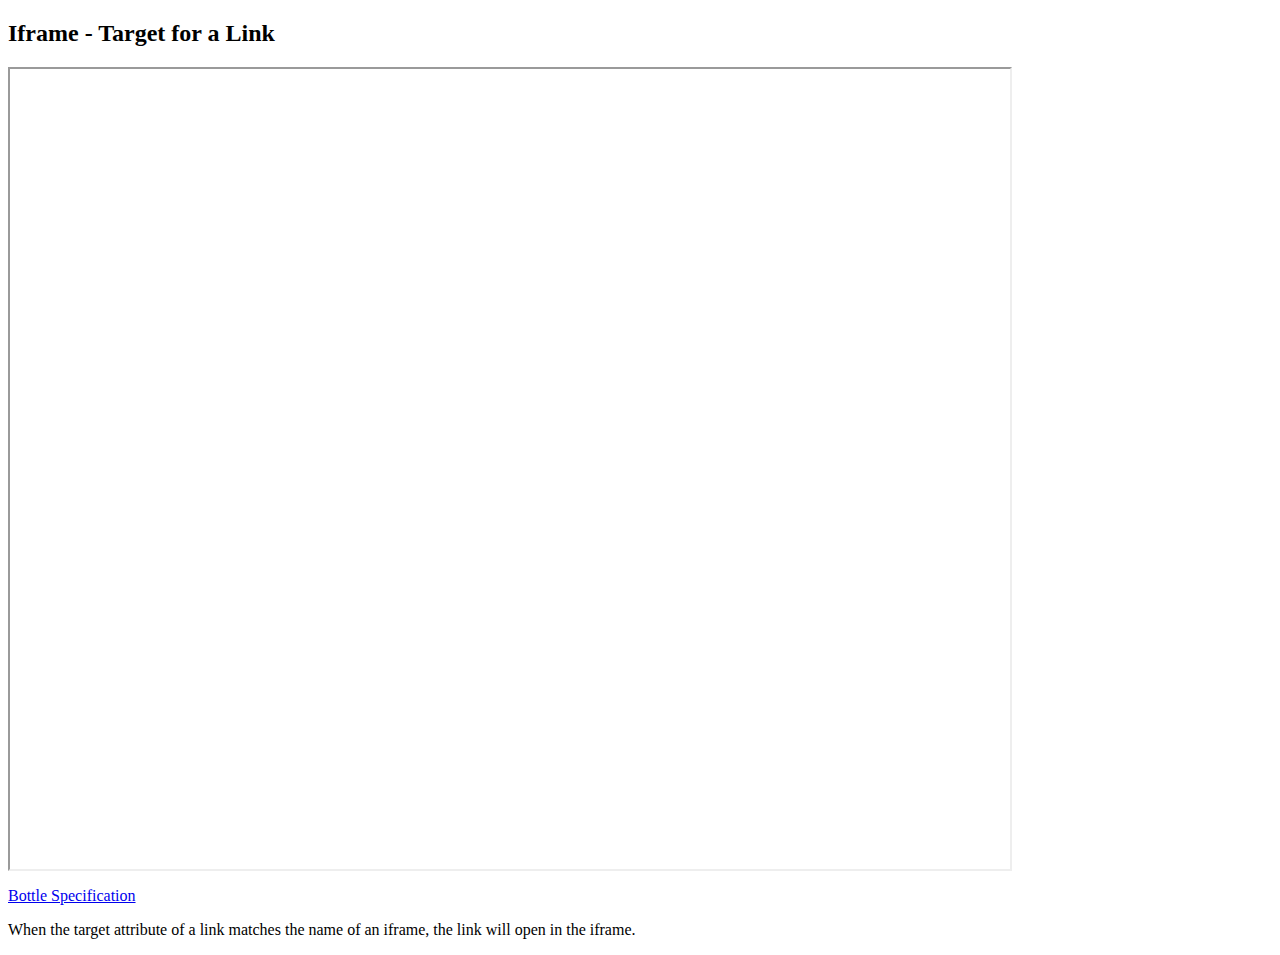
<file: iframe.html>
<!DOCTYPE html>
<html lang="en">

<head>
    <meta charset="UTF-8">
    <meta name="viewport" content="width=device-width, initial-scale=1.0">
    <title>Document</title>
    <style>
      

    </style>
</head>

<body>

    <h2>Iframe - Target for a Link</h2>


    
    <iframe src="" class="c1" name="iframe_a" title="Iframe Example"  style="display: flex; justify-content: center; align-items: center;"  height="800px" 
    width="1000px" ></iframe>

    <p><a href="bottlecapspec.html" class="c2" target="iframe_a">Bottle Specification</a></p>

    <p>When the target attribute of a link matches the name of an iframe, the link will open in the iframe.</p>

</body>

</html>
</file>
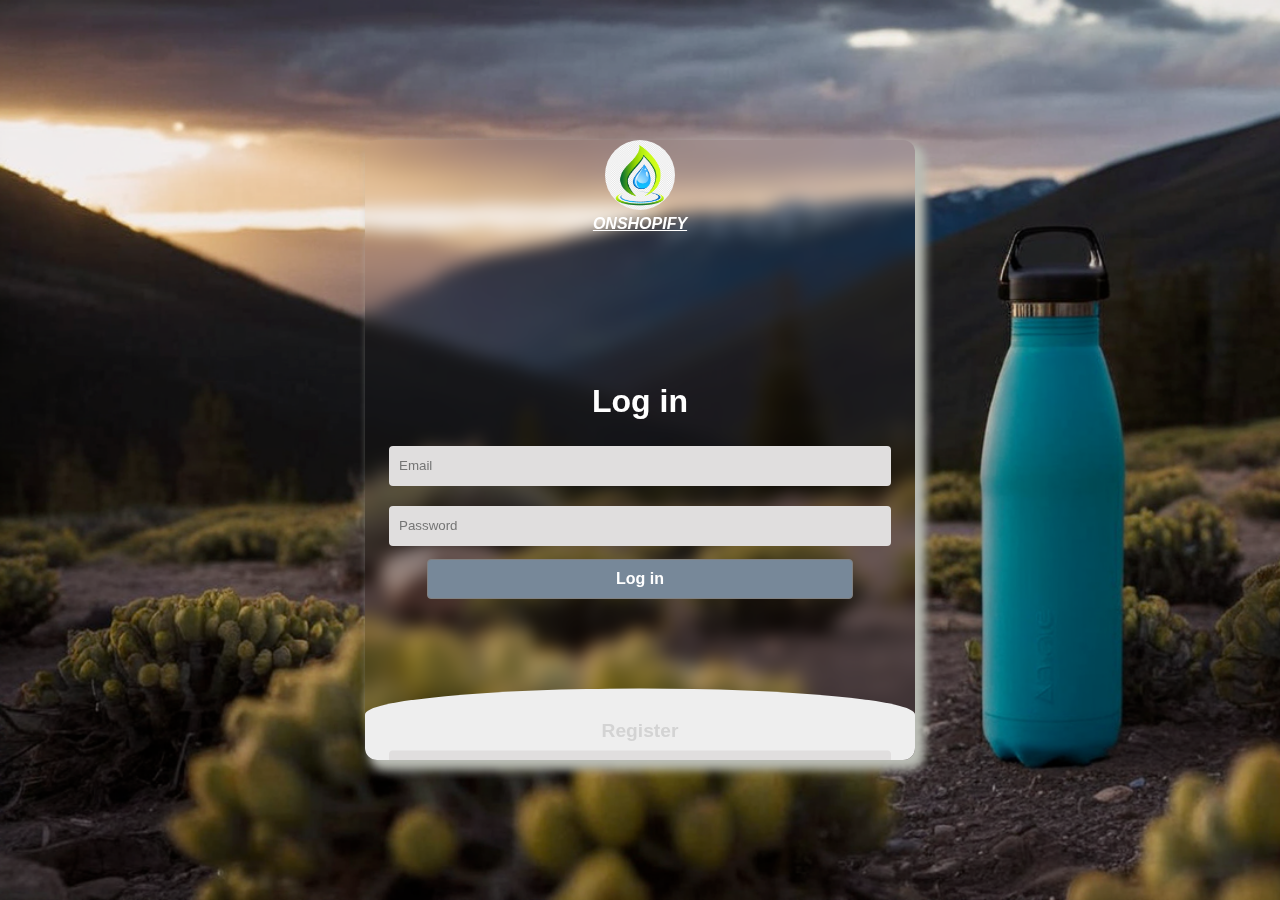
<file: loginform.html>
<!DOCTYPE html>
<html lang="en">
<head>
    <meta charset="UTF-8">
    <meta name="viewport" content="width=device-width, initial-scale=1.0">
    <title>Login Signup Form</title>
    <style>
        *{
  box-sizing:border-box;
  margin:0;
  padding:0;
}
body {
  height:100vh;
  display:flex;
  align-items:center;
  justify-content:center;
  background-color: #282539;
  font-family:arial;
  background-image: url('img.png');
    background-repeat: no-repeat;
    background-attachment: fixed;
    background-size: cover;
}


#logoname {
    margin-right:0;
    padding: 0;
    font-size: medium;
}

a {
    list-style-type: none;
    margin: 0;
    color: white;
    /* padding: 0.5rem 1rem; */
    text-align: center;
    font-family: 'Segoe UI', Tahoma, Geneva, Verdana, sans-serif;
    font-size: 1.1rem;
    font-weight: 600;
    align-items: center;

}
.main {
  position: relative;
  display: flex;
  flex-direction: column;
  /* background-color: #89ff00; */
  background: transparent;
  backdrop-filter: blur(8px);
  min-width: 550px;
  max-height: 620px;
  overflow: hidden;
  border-radius: 12px;
  box-shadow: 7px 7px 10px 3px #babdb5;
}

.form {
  display: flex;
  flex-direction: column;
  gap: 1px;
  padding: 24px;
}

/*checkbox to switch from sign up to login*/
#chk {
  display: none;
}

/*Login*/
.login {
  position: relative;
  width: 100%;
  height: 100%;
}

.login label {
  margin: 25% 0 5%;
}

label {
  color: #fff;
  font-size: 2rem;
  justify-content: center;
  display: flex;
  font-weight: bold;
  cursor: pointer;
  transition: .5s ease-in-out;
}

.input {
  width: 100%;
  height: 40px;
  background: #e0dede;
  padding: 10px;
  border: none;
  outline: none;
  border-radius: 4px;
}

/*Register*/
.register {
  background: #eee;
  border-radius: 60% / 10%;
  transform: translateY(5%);
  transition: .8s ease-in-out;
}

.register label {
  color: lightgrey;
  transform: scale(.6);
}

#chk:checked ~ .register {
  transform: translateY(-67%);
}

#chk:checked ~ .register label {
  transform: scale(1);
  margin: 10% 0 5%;
}

#chk:checked ~ .login label {
  transform: scale(.6);
  margin: 5% 0 5%;
}   
/*Button*/
.form button {
  width: 85%;
  height: 40px;
  margin: 12px auto 10%;
  color: #fff;
  background: lightslategray;
  font-size: 1rem;
  font-weight: bold;
  border: 1px solid grey;
  border-radius: 4px;
  cursor: pointer;
  transition: .2s ease-in;
}

.form button:hover {
  background-color: black;
  width: 95%;
  height: 45px;
}

form button{
  position: relative;
  overflow: hidden;

}

form button::before{
  content:"";
  position: absolute;
  rotate:35deg;
  background-color: #fff;

}

form button:hover::before{
  left: calc(100% + 30px);
  transition: left 500ms;
}



    </style>


<script  type="text/javascript">
    function fun() {
    let x=document.getElementById("username"); 
    if(x.value==""){
    
      location.href="shop.html";
      }
    }
</script>


</head>

<body>
  
      
    <div class="main">  
      <a href="#"><img src="logo.png" alt="no image" width="70" height="70"
        style="border-radius: 50%;">
      <p id="logoname"><i>ONSHOPIFY</i></p>
      </a>
      	
		<input type="checkbox" id="chk" aria-hidden="true">

			<div class="login">
				<form class="form">
					<label for="chk" aria-hidden="true">Log in</label>
					<input  class="input" type="email" name="email" placeholder="Email" required="">
                    <br>
					<input class="input" type="password" name="pswd" placeholder="Password" required="">
					<button class="btn">Log in</button>
				</form>
			</div>

            <div class="register">
				<form class="form">
					<label for="chk" aria-hidden="true">Register</label>
					<input  id="username" class="input" type="text" name="txt" placeholder="Username" required="" >
					<input  class="input" type="email" name="email" placeholder="Email" required="">
					<input class="input" type="password" name="pswd" placeholder="Password" required="">
					<button onclick="fun()">Register</button>
				</form>
            </div>


	</div>
</body>
</html>
</file>
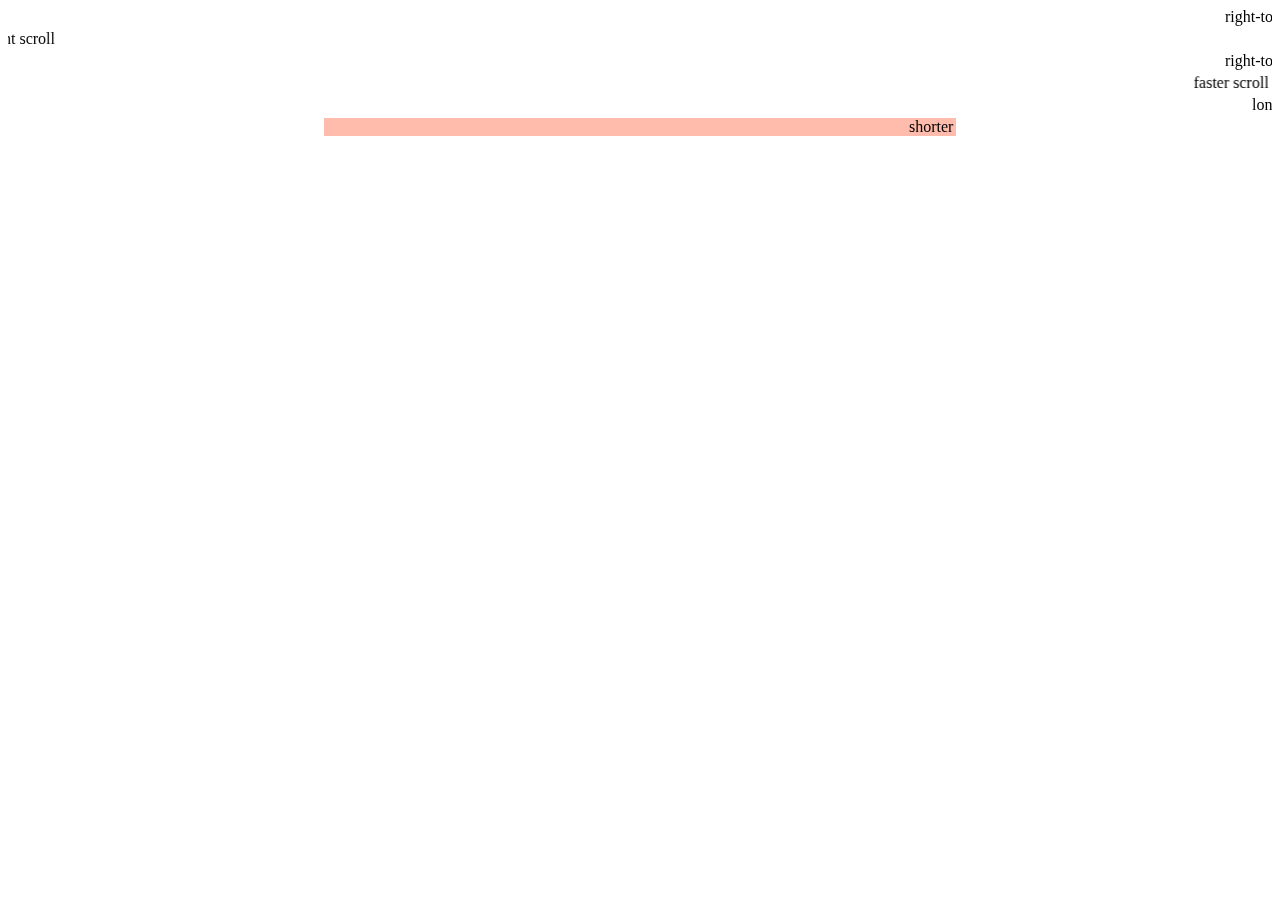
<file: scrolling text.html>
<!DOCTYPE html>
<html lang="en">

<head>
    <meta charset="UTF-8">
    <meta name="viewport" content="width=device-width, initial-scale=1.0">
    <title>Document</title>
</head>

<body>
    <marquee>right-to-left scroll</marquee>
    <marquee direction="right">left-to-right scroll</marquee>
    <marquee behavior="slide">right-to-left slide-in</marquee>
    <marquee scrollamount="10">faster scroll</marquee>
    <marquee scrolldelay="200">longer scroll delay</marquee>
    <div class="style" style="display:flex; justify-content: center;">
        <marquee bgcolor="#ffbcac" width="50%" >shorter scroll width</marquee>
    </div>
    

</body>

</html>
</file>
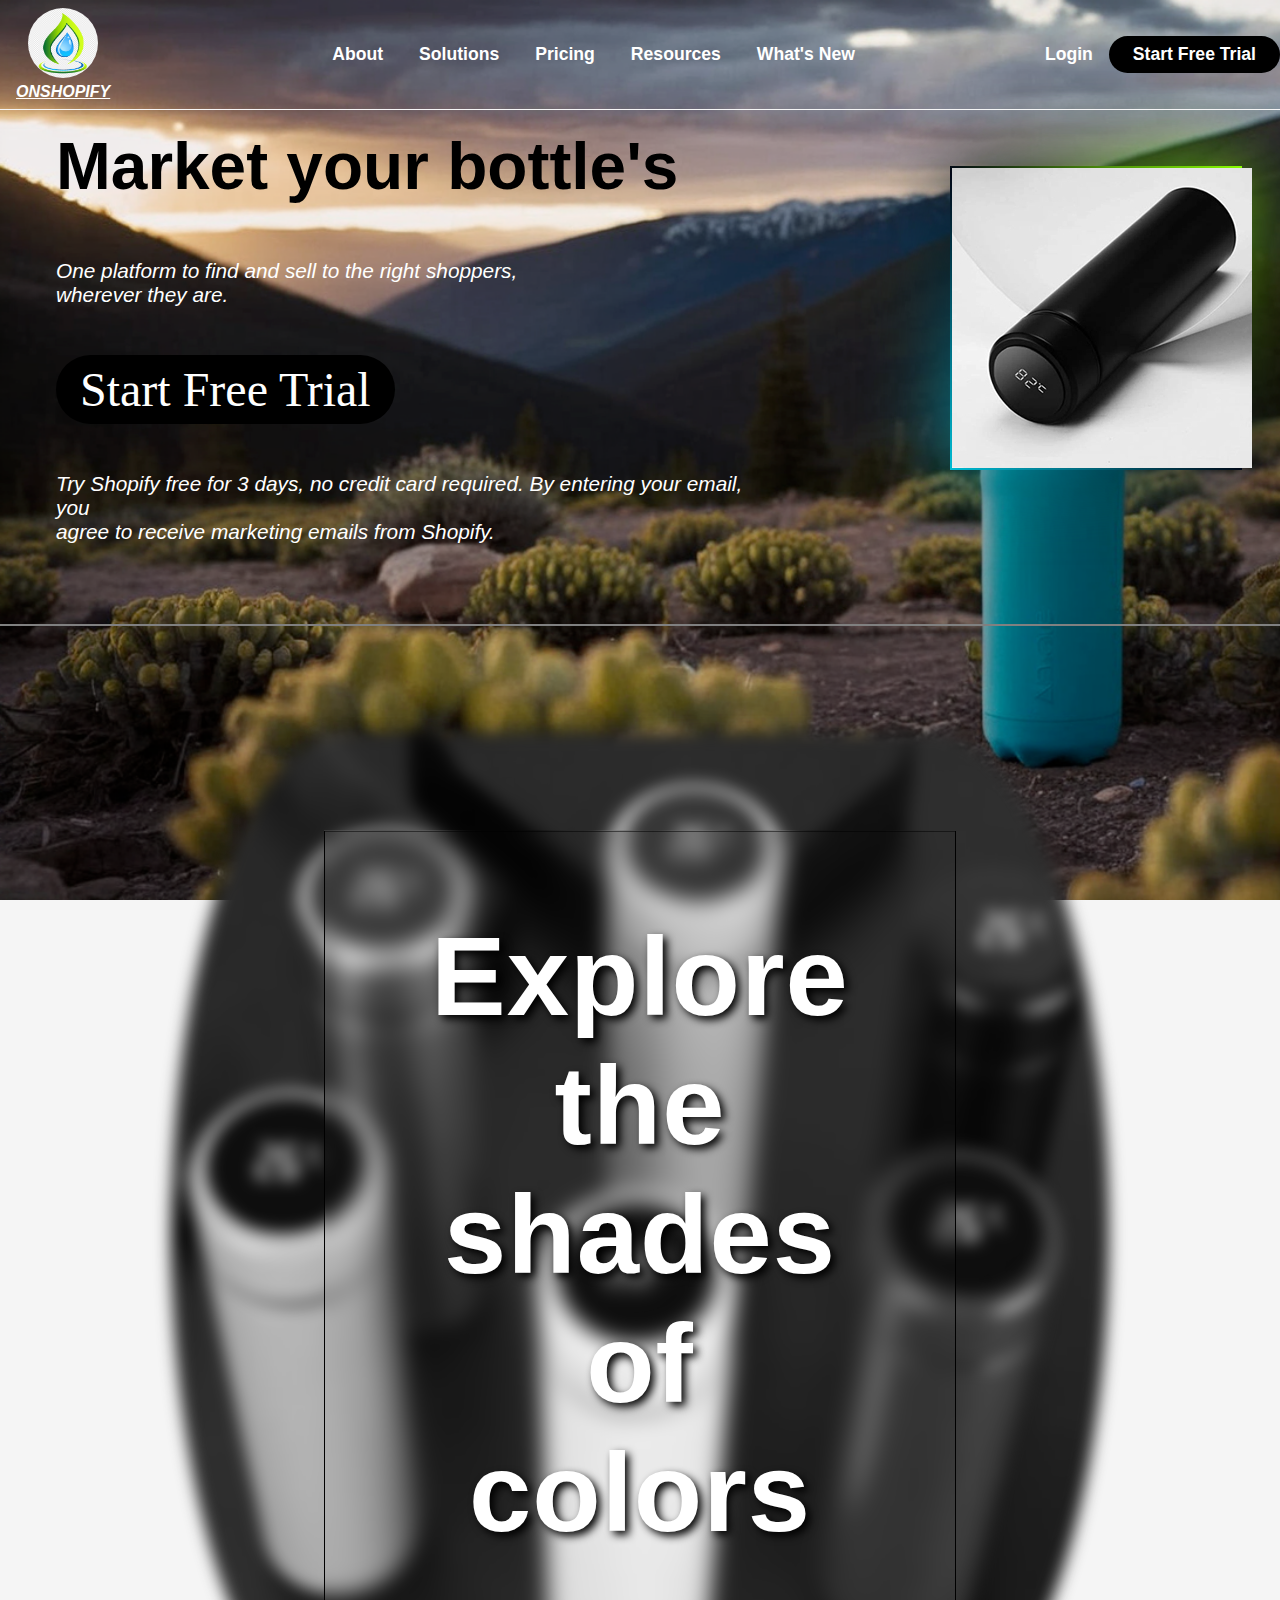
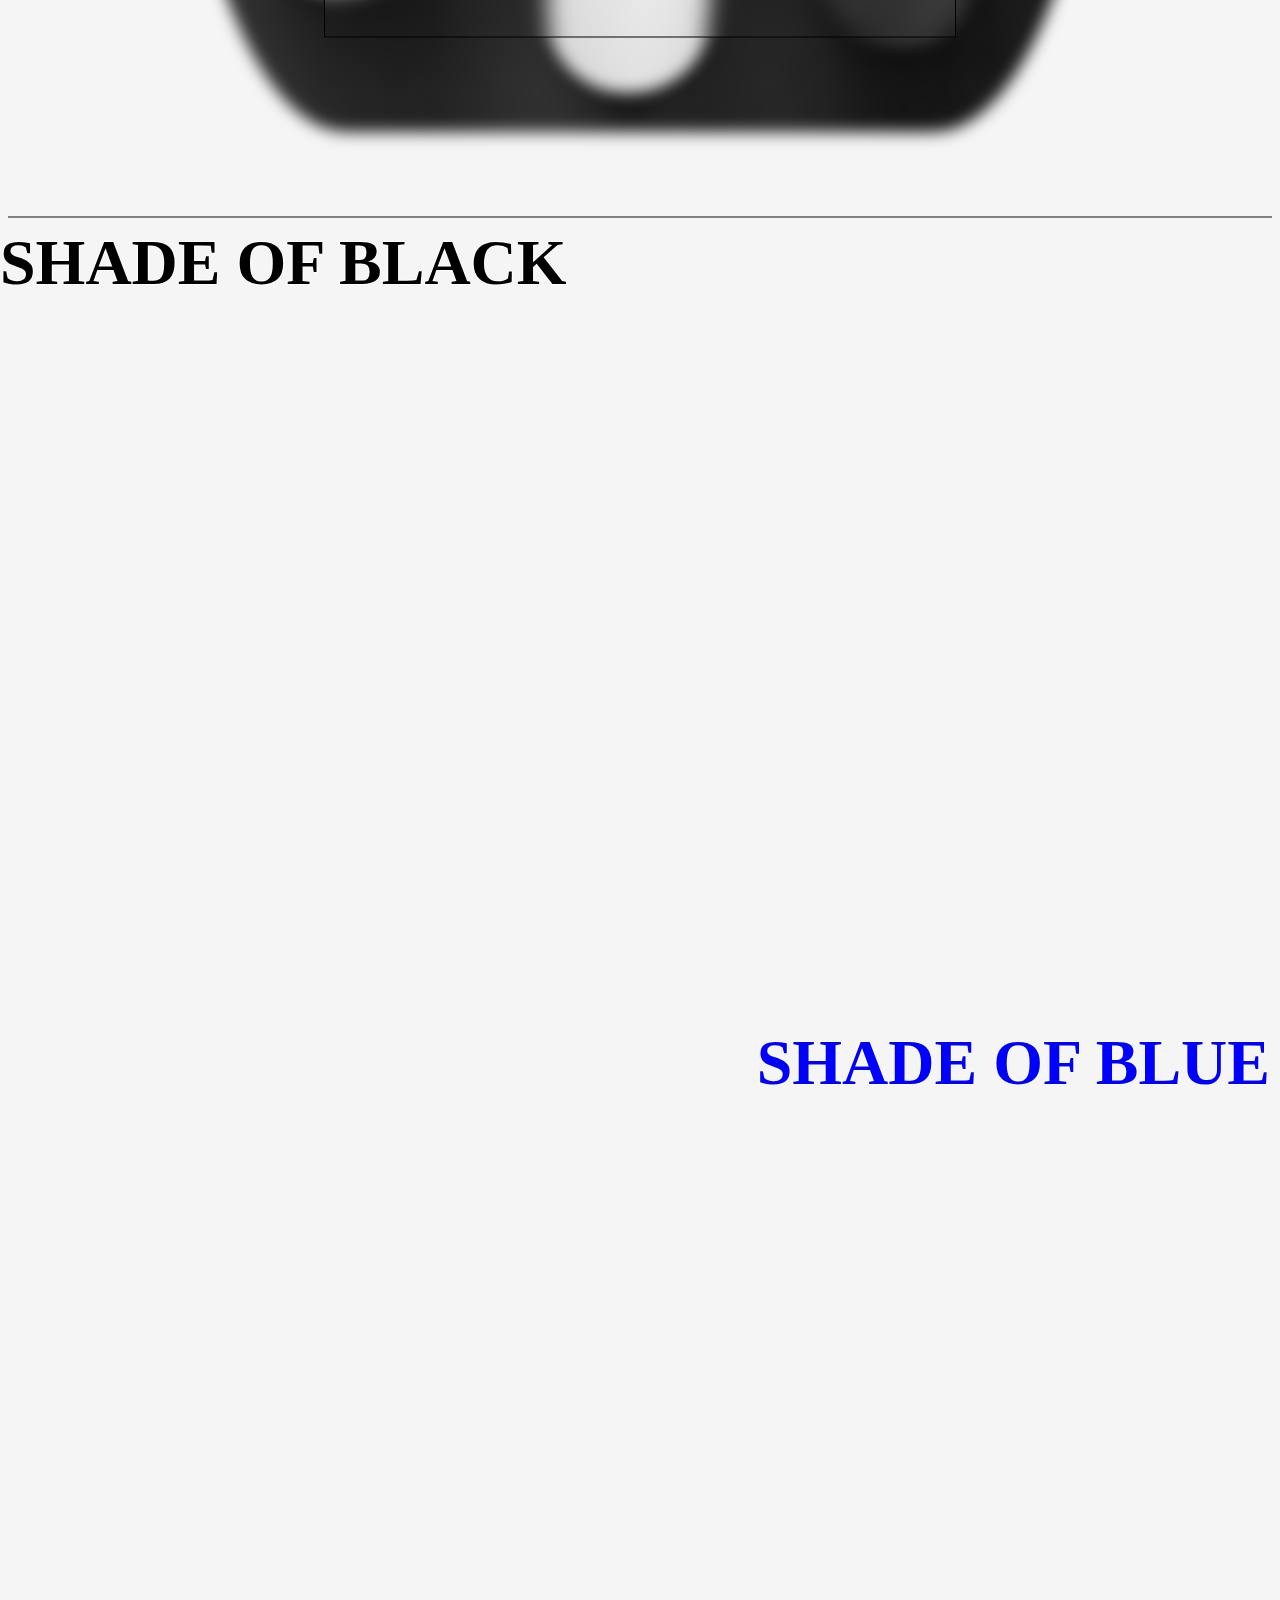
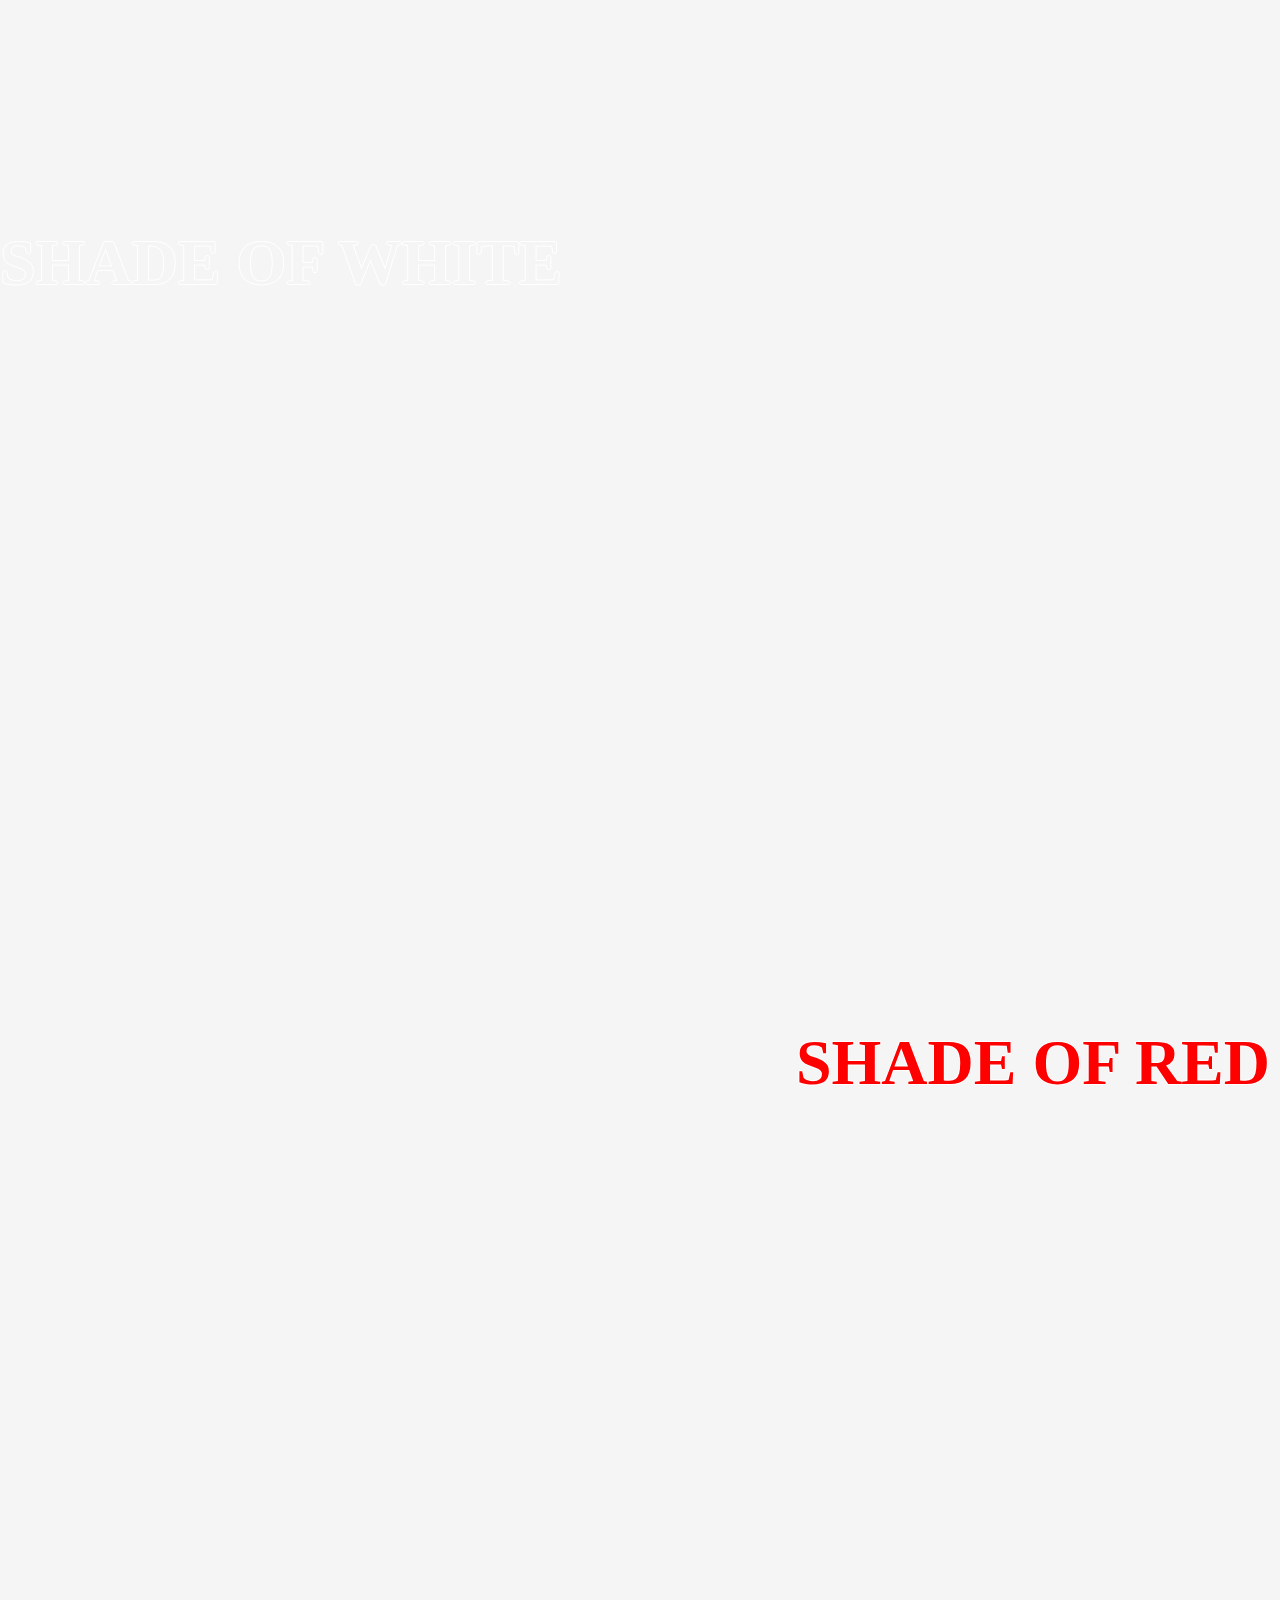
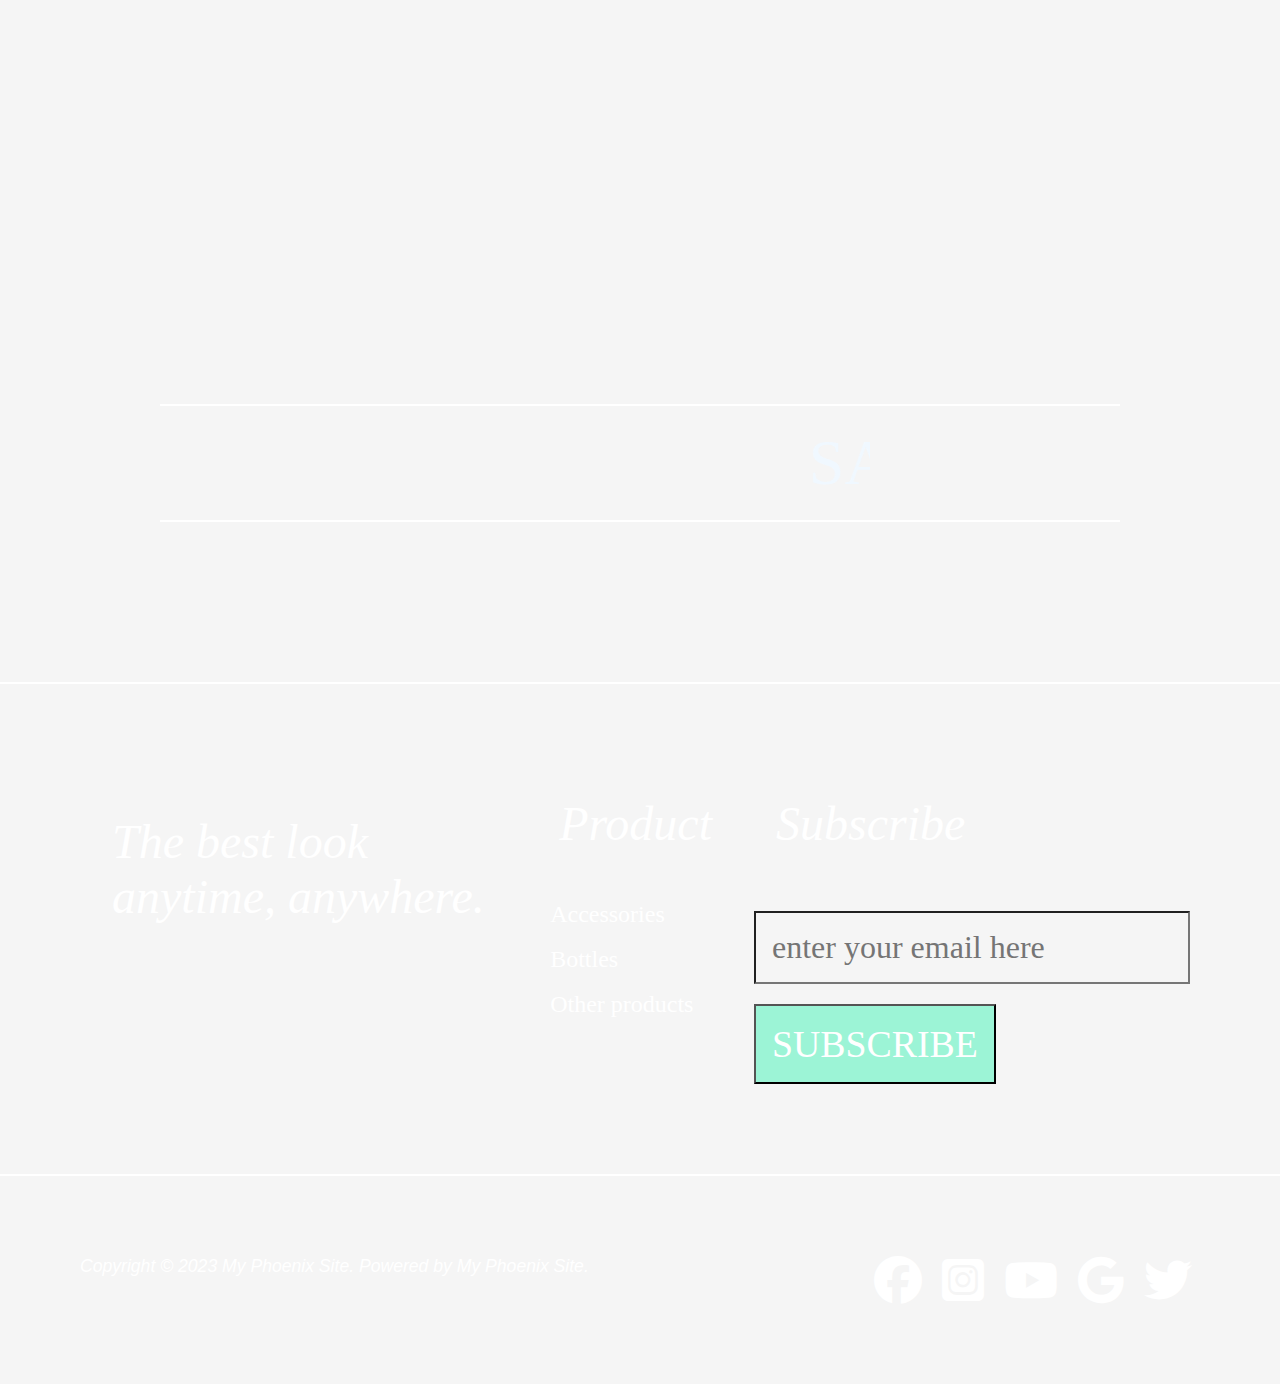
<file: shop.html>
<!DOCTYPE html>
<html lang="en">

<head>
    <title></title>
    <meta charset="UTF-8">
    <meta name="viewport" content="width=device-width, initial-scale=1">
    <link href="shop.css" rel="stylesheet">
    <!-- <link href="https://cdnjs.cloudflare.com/ajax/libs/font-awesome/6.5.1/css/all.min.css" rel="stylesheet"> -->
    <link rel="stylesheet" href="https://cdnjs.cloudflare.com/ajax/libs/font-awesome/4.7.0/css/font-awesome.min.css">
    <link rel="stylesheet" href="https://cdnjs.cloudflare.com/ajax/libs/font-awesome/6.5.1/css/all.css">
</head>

<body>
    <header>
        <nav id="navbar">
            <div class="c1">
                <a href="shop.html"><img src="logo.png" alt="no image" width="70" height="70"
                        style="border-radius: 50%;">
                    <p id="logoname"><i>ONSHOPIFY</i></p>
                </a>
                <div>
                    <a href="#" aria-hidden="true"></a>
                    <a href="about.html">About</a>
                    <a href="#">Solutions</a>
                    <a href="#">Pricing</a>
                    <a href="#">Resources</a>
                    <a href="#">What's New</a>
                </div>

                <div class="c2">
                    <a href="loginform.html">Login</a>
                    <a href="loginform.html" id="d1">Start Free Trial</a>
                </div>

            </div>
        </nav>
    </header>

    <br>
    <div class="div1">

        <div class="div2">
            <h1 class="intro1">Market your bottle's</h1>
            <br>
            <p class="intro">One platform to find and sell to the right shoppers,<br>wherever they are.</p>
            <br>
            <a href="loginform.html" id="d1">Start Free Trial</a> <br> <br>
            <p class="intro">Try Shopify free for 3 days, no credit card required. By entering your email, you<br>agree
                to receive
                marketing emails from Shopify.</p>
        </div>
        <br>
        <br>

        <div class="box">
            <div class="imgbx">
                <!-- <img src="bottle.jpg" alt=".." usemap="#workmap" width="300px" height="300px">
                <map name="workmap">
                    <area target="_blank" alt="" title="" href="bottlecapspec.html"
                        coords="365,737,411,737,463,737,517,746,565,767,616,799,658,835,696,886,718,937,729,1000,736,1067,727,1098,704,1126,663,1171,629,1199,593,1222,563,1252,532,1271,486,1280,445,1280,372,1250,294,1207,254,1178,219,1104,194,1043,189,978,190,924,227,856"
                        shape="poly">
                    <area target="_blank" alt="" title="" href="bottlebodyspec.html"
                        coords="409,718,437,674,494,635,537,599,594,558,654,498,706,451,763,404,813,363,870,313,939,256,1058,142,1086,126,1134,109,1168,109,1206,109,1242,125,1282,142,1314,175,1352,207,1379,236,1404,264,1416,307,1416,356,1416,400,1396,439,1336,492,1290,549,1244,600,1175,657,1132,697,1086,738,1050,771,1005,811,975,832,936,873,899,904,865,937,841,978,797,1014,775,1038,753,1047,733,991,733,941,711,873,696,831,646,784,617,757,592,739,533,725,476,722,454,716"
                        shape="poly">
                </map> -->

                <!-- Image Map Generated by http://www.image-map.net/ -->
                <img src="bottle-transformed.jpeg" usemap="#image-map">

                <map name="image-map">
                    <area target="" alt="" title="" href="bottlecapspec.html" coords="92,210,59" shape="circle">
                    <area target="" alt="" title="" href="bottlebodyspec.html"
                        coords="85,136,219,26,263,34,276,53,282,79,227,138,180,178,163,188,121,147" shape="poly">
                </map>
            </div>
            <div class="content">
                <a href="#" style="color: white;">
                    <h2>Shop Now<br><span>Creative Design</span></h2>
                </a>
            </div>
        </div>
    </div>




    <br>
    <div class="div4">
        <img id="gray" src="temp.png" alt="Snow">
        <div class="centered">
            <h1>Explore the <br>shades of colors</h1>
        </div>
    </div>

    <div class="fixed-bg1">
        <h1> SHADE OF BLACK </h1>
    </div>
    <div class="fixed-bg2">
        <h1> SHADE OF BLUE </h1>
    </div>
    <div class="fixed-bg3">
        <h1> SHADE OF WHITE </h1>
    </div>
    <div class="fixed-bg4">
        <h1> SHADE OF RED </h1>
    </div>
    <br>

    <footer>
        <div class="footer">
            <marquee width="50%">SALE UP TO 25% OFF FOR ALL PRODUCTS..........!!!!!</marquee>
        </div>

        <div class="footer2">
            <div class="pp">
                <br>
                <p class="ppp">The best look anytime, anywhere.</p>
            </div>
            <div class="pro">
                <p class="ppp">Product</p>
                <br>
                <a href="#">Accessories</a><br><br>
                <a href="#">Bottles</a><br><br>
                <a href="#">Other products</a>
            </div>

            <div class="sub">
                <p class="ppp">Subscribe</p>
                <br>
                <input type="email" name="email" placeholder="enter your email here">
                <br>
                <button>SUBSCRIBE</button>
            </div>
        </div>

        <div class="footer3">
            <div class="f1">
                <p class="f11">Copyright © 2023 My Phoenix Site. Powered by My Phoenix Site.</p>
            </div>
            <div class="f2">
                <a href="#"><i class="fa-brands fa-facebook" style="font-size: 48px;"></i></a>
                <a href="#"><i class="fa-brands fa-square-instagram" style="font-size: 48px;"></i></a>
                <a href="#"><i class="fa-brands fa-youtube" style="font-size: 48px;"></i></a>
                <a href="#"><i class="fa-brands fa-google" style="font-size: 48px;"></i></a>
                <a href="#"><i class="fa-brands fa-twitter" style="font-size: 48px;"></i></a>
            </div>

        </div>

    </footer>


</body>

</html>
</file>
<file: shop.css>
Body {
    background-image: url('img.png');
    background-repeat: no-repeat;
    background-attachment: fixed;
    background-size: cover;
}

nav {
    background-color: transparent;
    width: 100%;
}

#logoname {
    margin: 0;
    padding: 0;
    font-size: medium;
}

nav a {
    list-style-type: none;
    margin: 0;
    color: white;
    padding: 0.5rem 1rem;
    text-align: center;
    font-family: 'Segoe UI', Tahoma, Geneva, Verdana, sans-serif;
    font-size: 1.1rem;
    font-weight: 600;
    align-items: center;

}

.c1 {
    border-bottom: 1px solid whitesmoke;
    display: flex;
    justify-content: space-between;
    align-items: center;

}

.c2 {
    padding: 0;
    display: flex;
    justify-content: right;
    align-items: center;
}




a:link {
    background-color: transparent;
    text-decoration: none;
}

a:hover {
    color: white;
    text-decoration: underline;
}

.div1 {
    /* border: 1px solid black; */
    border-bottom: 2px solid grey;
    padding-bottom: 80px;
    z-index: 1;
    margin-left: 0;
    padding-left: 0.5rem;
    font-family: ui-sans-serif;
    font-size: 1.1rem;
    font-weight: 600px;
    display: flex;
    flex-direction: row;
    justify-content: space-evenly;
}

.div2 {
    /* order: -4; */
    display: block;
    justify-content: left;
    padding-left: 3rem;
    padding-right: 10rem;
    /* margin-right: 5rem; */
    font-size: clamp(1rem, 2.0774rem + 2.7936vw, 3rem);
}

.intro1{
    font-size: clamp(2.5rem, 1.0774rem + 3.7936vw, 5.625rem);
}
.intro{
    font-size: clamp(0.3rem, 0.5rem + 1vw, 1.5rem);
    color: #ffffff;
}

#d1 {
    color: white;
    padding: 0.5rem 1.5rem;
    border-radius: 40px;
    background-color: black;
    text-align: right;
}

#d1:hover {
    background-color: rgb(94, 93, 93);
    text-decoration: none;
}



.div4 {
    border-bottom: 2px solid grey;
    margin: 0.5rem 0.5rem;
    padding: 80px;
    position: relative;
    text-align: center;
    color: white;
}

#gray {
    background-attachment: fixed;
    width: 85%;
    cursor: pointer;
    height: 1000px;
    border-radius: 30% 30% / 80% 80%;
    filter: blur(8px)grayscale(1);
}

#gray:hover {
    filter: blur(0)grayscale(0);
}

.centered {
    position: absolute;
    top: 50%;
    left: 50%;
    transform: translate(-50%, -50%);
    backdrop-filter: blur(8px);
}

.centered {
    backdrop-filter: blur(8px);
}

.div4 h1 {
    z-index: 2;
    border: 1px solid black;
    color: white;
    text-shadow: 4px 4px 8px #000000;
    letter-spacing: 1px;
    font-size: 7rem;
    font-family: 'Franklin Gothic Medium', 'Arial Narrow', Arial, sans-serif;
    font-weight: 1000px;
    text-align: center;
    padding: 5rem 5rem;
    margin: 0rem auto;
}



h1 {
    font-family: Verdana, Geneva, Tahoma, sans-serif;
    font-size: 3rem;
}

p {
    font-family: 'Gill Sans', 'Gill Sans MT', Calibri, 'Trebuchet MS', sans-serif;
    font-size: 50px;
}

p {
    font-family: Verdana, Geneva, Tahoma, sans-serif;
    font-size: small;
    font-style: italic;
    font-weight: 100px;
}

#img1 {
    padding: 1rem;
}

#img2 {
    position: absolute;
    z-index: 2;
    padding-top: 10rem;
    padding-left: 25rem;
}



.fixed-bg1 {
    background-image: url('b11.webp');
    border-radius: 0px 140px 0px 240px;
    margin-right: auto;
    max-width: 1600px;
    min-height: 800px;
    height: auto;
    background-attachment: fixed;
    background-position: center;
    /* background-repeat: no-repeat; */
    background-size: contain;


}

.fixed-bg1 h1 {
    color: black;
    text-shadow: -1px 0 white, 0 1px white, 1px 0 white, 0 -1px white;
    font-size: 4rem;
    font-family: Cambria, Cochin, Georgia, Times, 'Times New Roman', serif;
    padding-right: 10px;
    text-align: left;
}

.fixed-bg2 {
    background-image: url('b21.webp');
    border-radius: 140px 0px 240px 0px;
    margin-left: auto;
    max-width: 1600px;
    min-height: 800px;
    background-attachment: fixed;
    background-position: center;
    /* background-repeat: no-repeat; */
    background-size: 750px;
    background-size: contain;
}

.fixed-bg2 h1 {
    color: blUE;
    text-shadow: -1px 0 white, 0 1px white, 1px 0 white, 0 -1px white;
    font-size: 4rem;
    font-family: Cambria, Cochin, Georgia, Times, 'Times New Roman', serif;
    padding-right: 10px;
    text-align: right;
}

.fixed-bg3 {
    background-image: url('b31.webp');
    border-radius: 0px 140px 0px 240px;
    margin-right: auto;
    max-width: 1600px;
    min-height: 800px;
    background-attachment: fixed;
    background-position: center;
    /* background-repeat: no-repeat; */
    background-size: 700px;
    background-size: contain;
}

.fixed-bg3 h1 {
    color: whitesmoke;
    text-shadow: -1px 0 white, 0 1px white, 1px 0 white, 0 -1px white;
    font-size: 4rem;
    font-family: Cambria, Cochin, Georgia, Times, 'Times New Roman', serif;
    padding-right: 10px;
    text-align: left;
}

.fixed-bg4 {
    background-image: url('b41.webp');
    border-radius: 140px 0px 240px 0px;
    margin-left: auto;
    max-width: 1600px;
    min-height: 800px;
    background-attachment: fixed;
    background-position: center;
    /* background-repeat: no-repeat; */
    background-size: 700px;
    background-size: contain;
}

.fixed-bg4 h1 {
    color: red;
    text-shadow: -1px 0 white, 0 1px white, 1px 0 white, 0 -1px white;
    font-size: 4rem;
    font-family: Cambria, Cochin, Georgia, Times, 'Times New Roman', serif;
    padding-right: 10px;
    text-align: right;
}



.box {
    position: relative;
    width: 300px;
    height: 300px;
    display: flex;
    justify-content: center;
    align-items: center;
    margin: 40px;
    background: #060c21;
    transition: .5s;
}

.box:hover {
    height: 400px;
}

.box .imgbx {
    position: absolute;
    top: 0;
    left: 0;
    width: 200px;
    height: 200px;
    box-sizing: border-box;

}

.box .imgBx img {
    
    opacity: 0.1;
    transition: 0.5s;
}

.box:hover .imgBx img {
    width: 320px;
    height: 320px;
    opacity: 1;
}

.box:before{
    content: '';
    position: absolute;
    top: -2px;
    left: -2px;
    right: -2px;
    bottom: -2px;
    background: #ffffff;
    z-index: -1;
}
.box:after{
    content: '';
    position: absolute;
    top: -2px;
    left: -2px;
    right: -2px;
    bottom: -2px;
    background: #ffffff;
    z-index: -2;
    filter: blur(40px);
}

.box:before,
.box:after{
    background: linear-gradient(225deg, #89ff00,#010615,#00bcd4);
}

.box .content {
    text-decoration: none;
    position: absolute;
    bottom: 10px;
    top: 300px;
    left: 10px;
    right: 10px;
    height: 90px;
    display: flex;
    justify-content: center;
    align-items: center;
    text-align: center;
    opacity: 0;
    transition: .2s;
}

.box:hover .content {
    opacity: 1;
}

.box .content h2{
    font-size: 20px;
    color: #fff;
    font-weight: 500;
    line-height: 20px;
    letter-spacing: 1px;
}
.box .content h2 span{
    font-size: 14px;
    color: #fff;
    font-weight: 200;
    letter-spacing: 2px;
}


.footer{
    margin: 10rem;
    border-top: 2px solid #ffffff;
    border-bottom: 2px solid #ffffff;
    padding: 20px;
    display:flex;
    justify-content: center; 
    background-color: transparent; 
    color: aliceblue; 
    font-size: 4rem;
}

.footer2{
    /* margin: 10rem; */
    border-top: 2px solid #ffffff;
    border-bottom: 2px solid #ffffff;
    padding: 5rem;
    display:flex;
    justify-content: space-evenly; 
    background-color: transparent; 
}

.footer2 .pp .ppp{
    display: flex;
    justify-content: left;
    color:#ffffff;
    font-size: 3rem;
    padding: 2rem;
    font-family: 'Times New Roman', Times, serif

}
.footer2 .pro .ppp{
    color:#ffffff;
    padding: 2rem;
    font-size: 3rem;
    font-family: 'Times New Roman', Times, serif

}
.footer2 .pro a{
    color:#ffffff;
    margin-left: 15px;
    padding: 0.5rem;
    font-size: 1.5rem;
    font-family: 'Times New Roman', Times, serif

}

.footer2 .sub .ppp{
    color:#ffffff;
    padding: 2rem;
    font-size: 3rem;
    font-family: 'Times New Roman', Times, serif

}

.footer2 .sub input[type="email"]{
    color:#ffffff;
    text-decoration: none;
    background-color: transparent;
    padding: 1rem;
    font-size: 2rem;
    margin: 10px 10px;
    font-family: 'Times New Roman', Times, serif

}

.footer2 .sub button{
    color: white;
    background-color: color-mix(in hwb shorter hue, blue 20%, lightgreen 40%);
    font-size: 1cm;
    margin: 10px 10px;
    padding: 1rem 1rem;
    font-family: 'Times New Roman', Times, serif
}

.footer2 .sub button:hover{
    background-color: color-mix(in hwb shorter hue, blueviolet 20%, yellow 40%);
    
    padding: 1.5rem 1.5rem;
    
}

.footer3{
    /* margin: 10rem; */
    /* border-top: 2px solid #ffffff;
    border-bottom: 2px solid #ffffff; */
    padding: 5rem;
    display:flex;
    justify-content: space-between; 
    background-color: transparent; 
}

.footer3 .f1 .f11{
    color:#ffffff;
    font-size: 1.1rem;

}

.footer3 .f2 a i{
    color:#ffffff;
    font-size: 1.1rem;
    padding: 0 0.5rem;

}
.footer3 .f2 a:hover i{
    color:#0bdeff;

}





*{
    margin: 0;
    padding: 0;
    box-sizing: border-box;
}
body{
    /* display: flex;
    flex-wrap: wrap;
    justify-content: center;
    align-items: center;
    min-height: 100vh; */
    /* background: #282539; */
    background-color: whitesmoke;
}
</file>
